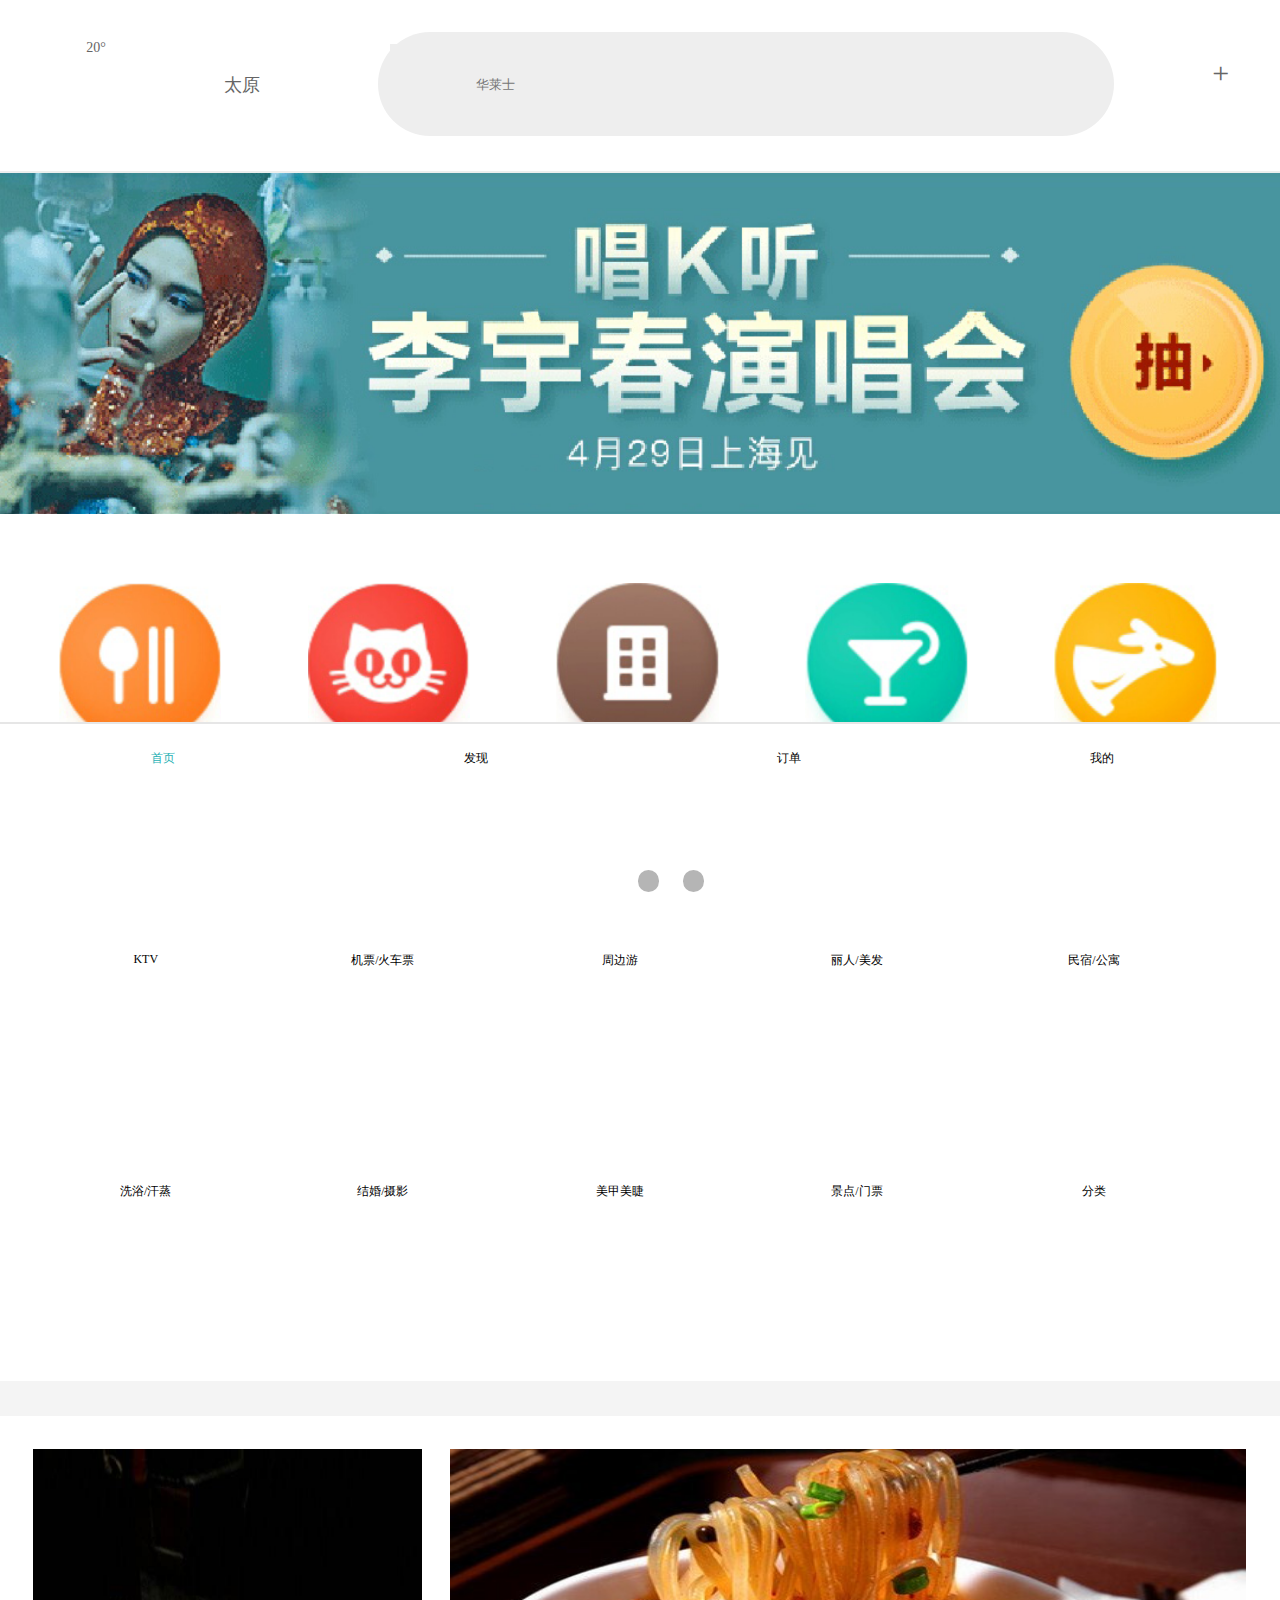
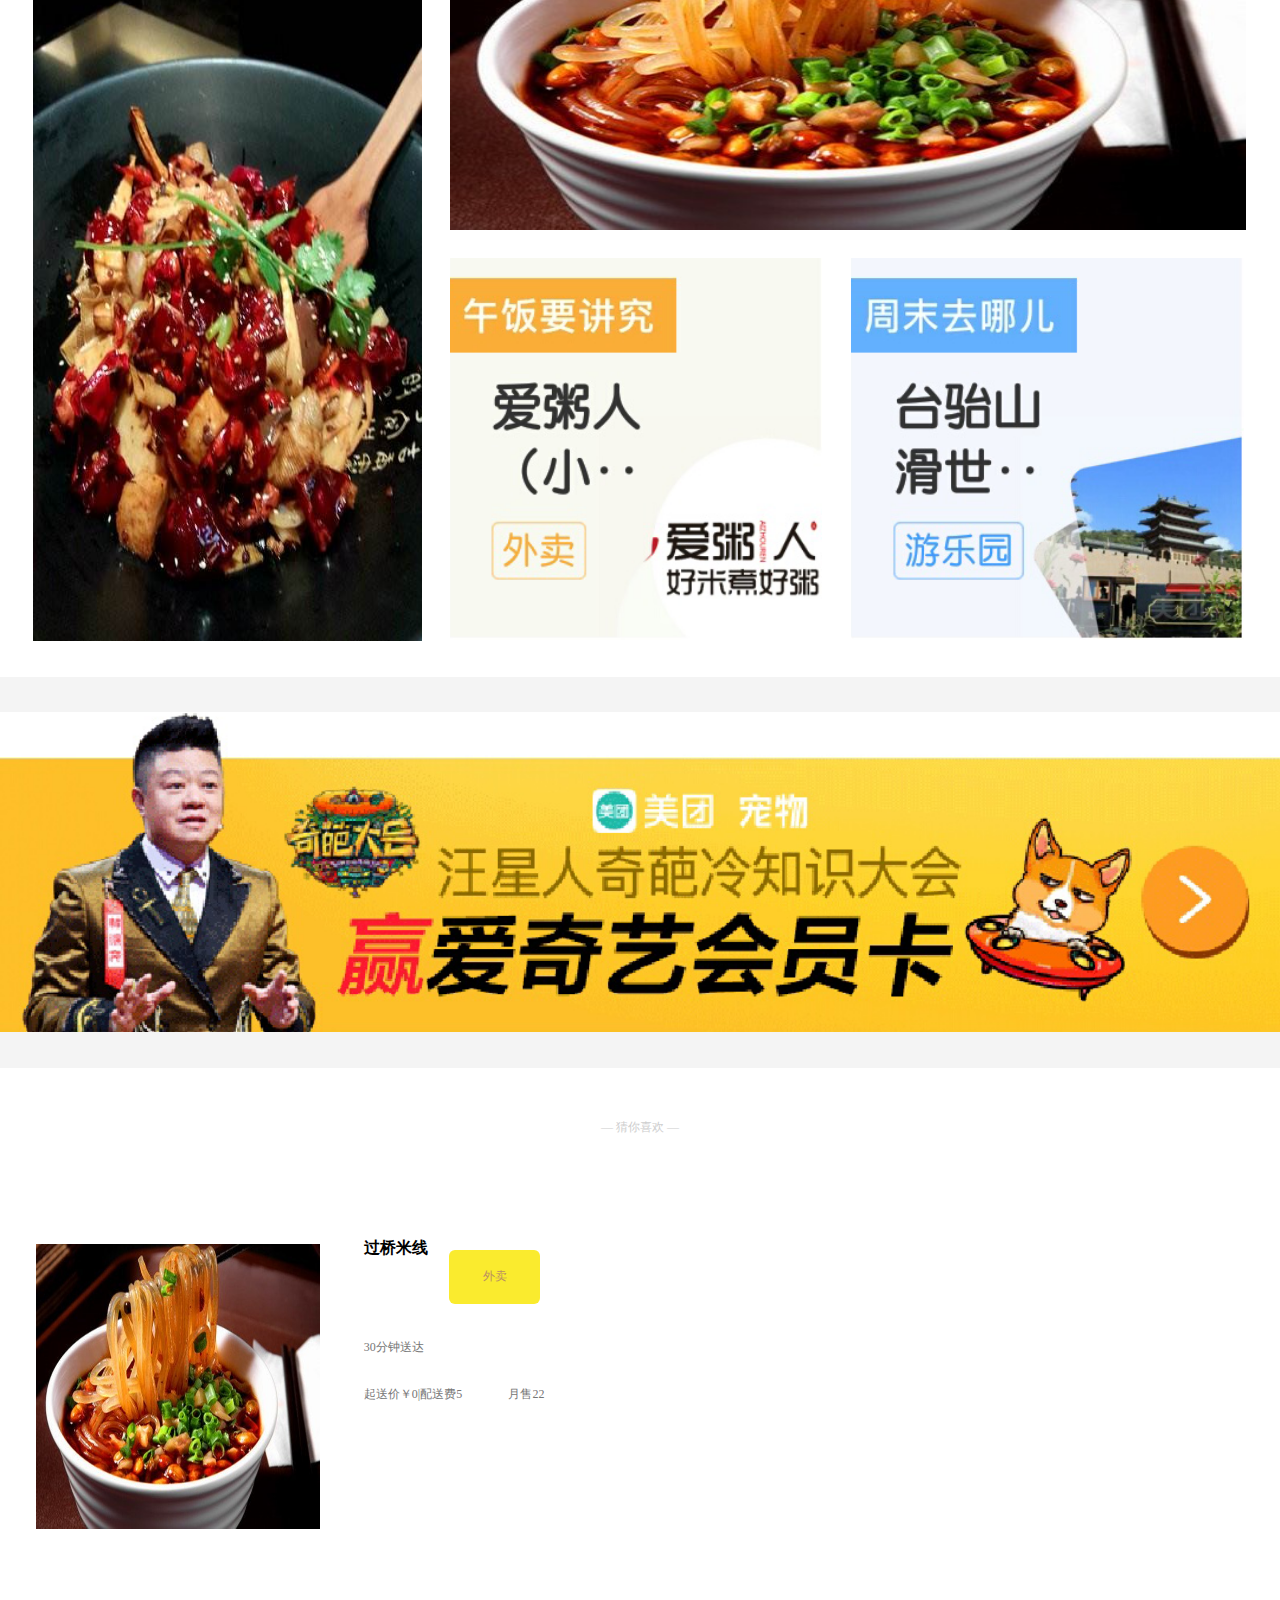
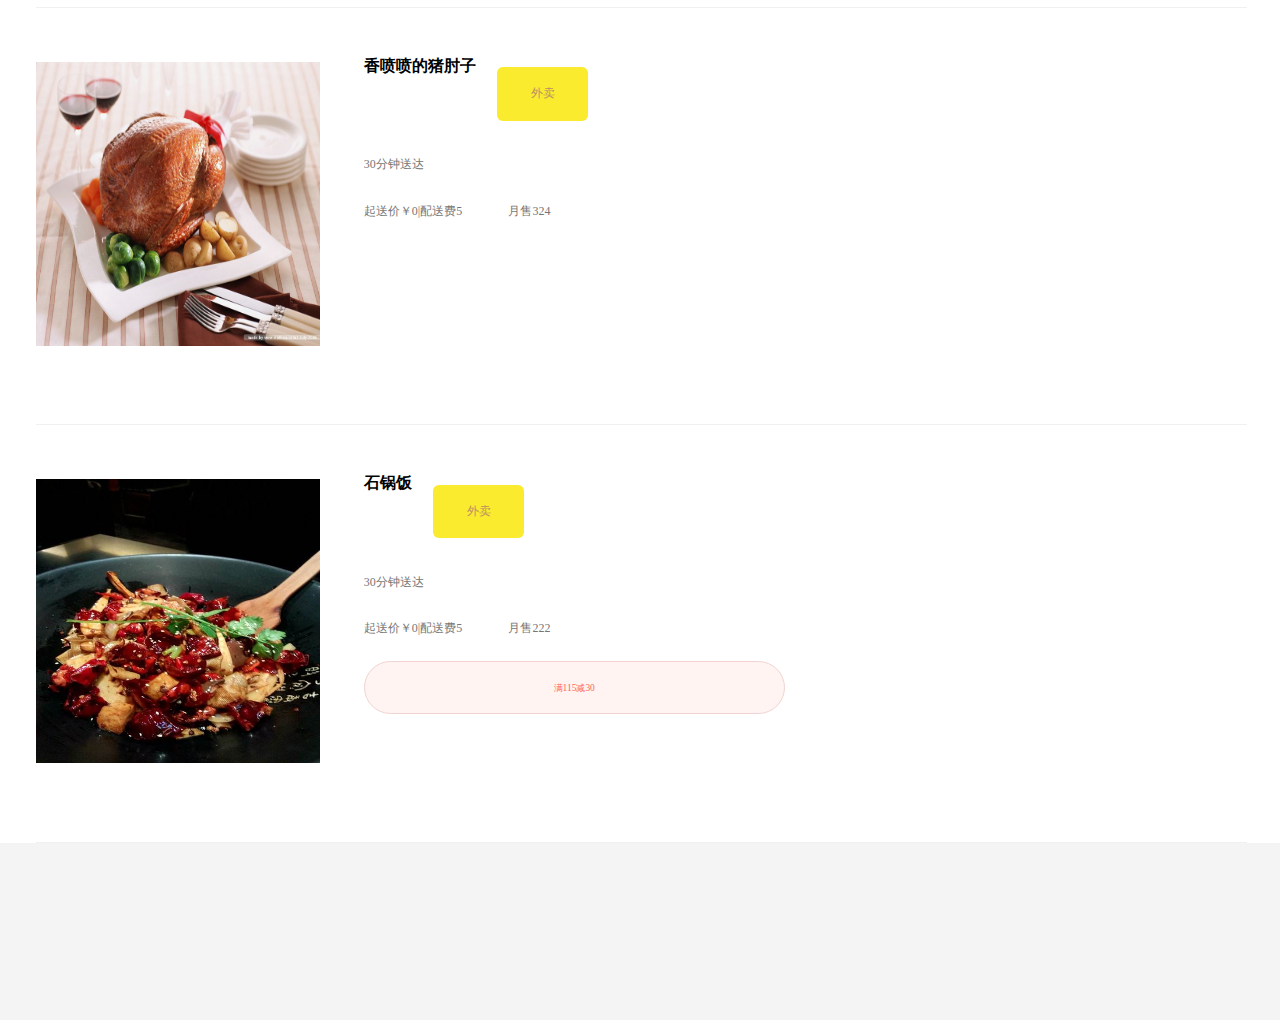
<file: index.html>
<!doctype html>
<html lang="en">
<head>
    <meta charset="UTF-8">
    <meta name="viewport"
          content="width=device-width, user-scalable=no, initial-scale=1.0, maximum-scale=1.0, minimum-scale=1.0">
    <meta http-equiv="X-UA-Compatible" content="ie=edge">
    <title>Document</title>
    <link rel="stylesheet" href="css/index.css">
    <link rel="stylesheet" href="css/public.css">
    <script src="js/rem.js"></script>
</head>
<body>
<div class="top">
    <div class="weather">
        <p>&#xe64c;</p>
        <span>20</span>°
    </div>
    <div class="address"><span>太原</span><em>&#xe62c;</em></div>
    <div class="search">
        <input type="submit" value="&#xe6d1;" class="search-icon">
        <input type="text" placeholder="华莱士" class="search-word">
    </div>
    <div class="add">+</div>
</div>
<div class="banner">
    <!--<div class="banner-img">-->
        <img src="img/images/banner1_02.png" alt="">
        <!--<img src="img/images/banner1_02.png" alt="">-->
        <!--<img src="img/images/banner1_02.png" alt="">-->
    </div>
    <div class="banner-nav">
        <div class="banner-nav-first active"></div>
        <div class="banner-nav-first"></div>
        <div class="banner-nav-first"></div>
    </div>
</div>
<div class="icons">
    <div class="icon-five">
        <div class="icon1">
            <img src="img/images/meishi_07.png" alt="">
            美食
        </div>
        <div class="icon1 icon2">
            <img src="img/images/2.png" alt="">
            电影/演出
        </div>
        <div class="icon1 icon2">
            <img src="img/images/3.png" alt="">
            酒店住宿
        </div>
        <div class="icon1 icon2">
            <img src="img/images/4.png" alt="">
            休闲娱乐
        </div>
        <div class="icon1 icon2">
            <img src="img/images/5.png" alt="">
            外卖
        </div>
    </div>
    <div class="icon-line"></div>
    <div class="icons-ten">
        <div class="icon-top">
            <div class="icon-ten-first">
                <p>&#xe69c;</p>
                KTV
            </div>
            <div class="icon-ten-first">
                <p>&#xe61b;</p>
                机票/火车票
            </div>
            <div class="icon-ten-first">
                <p>&#xe8a2;</p>
                周边游
            </div>
            <div class="icon-ten-first">
                <p>&#xe600;</p>
                丽人/美发
            </div>
            <div class="icon-ten-first">
                <p>&#xe8e9;</p>
                民宿/公寓
            </div>
        </div>
        <div class="icon-top icon-bottom">
            <div class="icon-ten-first">
                <p>&#xe656;</p>
                洗浴/汗蒸
            </div>
            <div class="icon-ten-first">
                <p>&#xe6ac;</p>
                结婚/摄影
            </div>
            <div class="icon-ten-first">
                <p>&#xe61d;</p>
                美甲美睫
            </div>
            <div class="icon-ten-first">
                <p>&#xe623;</p>
                景点/门票
            </div>
            <div class="icon-ten-first">
                <p>&#xe7f8;</p>
                分类
            </div>
        </div>

    </div>
</div>
<div class="forexample">
    <a href="dianpu.html"><img src="img/timg (2).jpg" alt="" class="fe-img1"></a>
    <img src="img/timg.jpg" alt="" class="fe-img2">
    <img src="img/images/f2_06.png" alt="" class="fe-img3">
    <img src="img/images/f4.png" alt="" class="fe-img4">
</div>
<div class="row-img">
    <img src="img/images/h1_22.png" alt="">
</div>
<div class="like">
    <div class="like-title">— 猜你喜欢 —</div>
    <div class="like-nav1">
        <img src="img/timg.jpg" alt="">
        <div class="like-word">
            <div class="like-word-title">
                <h5>过桥米线</h5>
                <div class="waimai">外卖</div>
            </div>
            <p>30分钟送达</p>
            <p>起送价￥0|配送费5<span>月售22</span></p>
            <!-- <div class="free">满20减10，满30减12</div> -->
        </div>
    </div>
    <div class="like-nav1">
        <img src="img/timg (1).jpg" alt="">
        <div class="like-word">
            <div class="like-word-title">
                <h5>香喷喷的猪肘子</h5>
                <div class="waimai">外卖</div>
            </div>
            <p>30分钟送达</p>
            <p>起送价￥0|配送费5<span>月售324</span></p>
            
        </div>
    </div>
    <div class="like-nav1">
        <img src="img/timg (2).jpg" alt="">
        <div class="like-word">
            <div class="like-word-title">
                <h5>石锅饭</h5>
                <div class="waimai">外卖</div>
            </div>
            <p>30分钟送达</p>
            <p>起送价￥0|配送费5<span>月售222</span></p>
            <div class="free">满115减30</div>
        </div>
    </div>
</div>
<div class="daohang">
    <a href="index.html">
        <div class="daohang1 daohang3">
            &#xe613;
            <span>首页</span>
        </div>
    </a>
    <a href="find.html">
        <div class="daohang1 daohang2">
            &#xe612;
            <span>发现</span>
        </div>
    </a>
    <a href="book.html">
        <div class="daohang1 daohang2">
            &#xe645;
            <span>订单</span>
        </div>
    </a>
    <a href="person.html">
        <div class="daohang1 daohang2">
            &#xe62f;
            <span>我的</span>
        </div>
    </a>
</div>

<!--<div class="fan">-->
    <!--<div class="top">-->
        <!--<div class="cha">×</div>-->
        <!--<div class="chaopai">招牌美食</div>-->
    <!--</div>-->
    <!--<div class="fan_xiangqing">-->
        <!--<div class="fan_xq_top">-->
            <!--<div class="dian"><span>开心花甲粉</span></div>-->
            <!--<div class="peisong"><span>配送费0</span></div>-->
            <!--<div class="pingjia"><span>评价3.9分</span></div>-->
            <!--<div class="fan_xq_neirong">-->
                <!--<div class="fanfan">-->
                    <!--<div class="fan_xq_tu"></div>-->
                    <!--<div class="fan_fanxiangqing">-->
                        <!--<div class="fanming">香辣花甲粉</div>-->
                        <!--<div class="shengyu">仅剩19份</div>-->
                        <!--<div class="fan_tiao"></div>-->
                        <!--<b class="jiage">9.9</b>-->
                        <!--<span class="qianjiage">16.88</span>-->
                    <!--</div>-->
                    <!--<div class="fan_qiang">马上订购</div>-->
                <!--</div>-->
                <!--<div class="fanfan">-->
                    <!--<div class="fan_xq_tu"></div>-->
                    <!--<div class="fan_fanxiangqing">-->
                        <!--<div class="fanming">香辣花甲粉</div>-->
                        <!--<div class="shengyu">仅剩19份</div>-->
                        <!--<div class="fan_tiao"></div>-->
                        <!--<b class="jiage">9.9</b>-->
                        <!--<span class="qianjiage">16.88</span>-->
                    <!--</div>-->
                    <!--<div class="fan_qiang">马上订购</div>-->
                <!--</div>-->
                <!--<div class="fanfan">-->
                    <!--<div class="fan_xq_tu"></div>-->
                    <!--<div class="fan_fanxiangqing">-->
                        <!--<div class="fanming">香辣花甲粉</div>-->
                        <!--<div class="shengyu">仅剩19份</div>-->
                        <!--<div class="fan_tiao"></div>-->
                        <!--<b class="jiage">9.9</b>-->
                        <!--<span class="qianjiage">16.88</span>-->
                    <!--</div>-->
                    <!--<div class="fan_qiang">马上订购</div>-->
                <!--</div>-->
                <!--<div class="fanfan">-->
                    <!--<div class="fan_xq_tu"></div>-->
                    <!--<div class="fan_fanxiangqing">-->
                        <!--<div class="fanming">香辣花甲粉</div>-->
                        <!--<div class="shengyu">仅剩19份</div>-->
                        <!--<div class="fan_tiao"></div>-->
                        <!--<b class="jiage">9.9</b>-->
                        <!--<span class="qianjiage">16.88</span>-->
                    <!--</div>-->
                    <!--<div class="fan_qiang">马上订购</div>-->
                <!--</div>-->
                <!--<div class="fanfan">-->
                    <!--<div class="fan_xq_tu"></div>-->
                    <!--<div class="fan_fanxiangqing">-->
                        <!--<div class="fanming">香辣花甲粉</div>-->
                        <!--<div class="shengyu">仅剩19份</div>-->
                        <!--<div class="fan_tiao"></div>-->
                        <!--<b class="jiage">9.9</b>-->
                        <!--<span class="qianjiage">16.88</span>-->
                    <!--</div>-->
                    <!--<div class="fan_qiang">马上订购</div>-->
                <!--</div>-->
                <!--<div class="fanfan">-->
                    <!--<div class="fan_xq_tu"></div>-->
                    <!--<div class="fan_fanxiangqing">-->
                        <!--<div class="fanming">香辣花甲粉</div>-->
                        <!--<div class="shengyu">仅剩19份</div>-->
                        <!--<div class="fan_tiao"></div>-->
                        <!--<b class="jiage">9.9</b>-->
                        <!--<span class="qianjiage">16.88</span>-->
                    <!--</div>-->
                    <!--<div class="fan_qiang">马上订购</div>-->
                <!--</div>-->
            <!--</div>-->
        <!--</div>-->
    <!--</div>-->
<!--</div>-->
</body>
<script src="js/jquery-3.3.1.min.js"></script>
<script src="js/index.js"></script>
<!--<script>-->
    <!--$(".cha").click(function () {-->
        <!--$(".fan").slideUp();-->
    <!--})-->
    <!--$(".fe-img1").click(function () {-->
        <!--$(".fan").slideDown();-->
    <!--})-->
<!--</script>-->
</html>
</file>
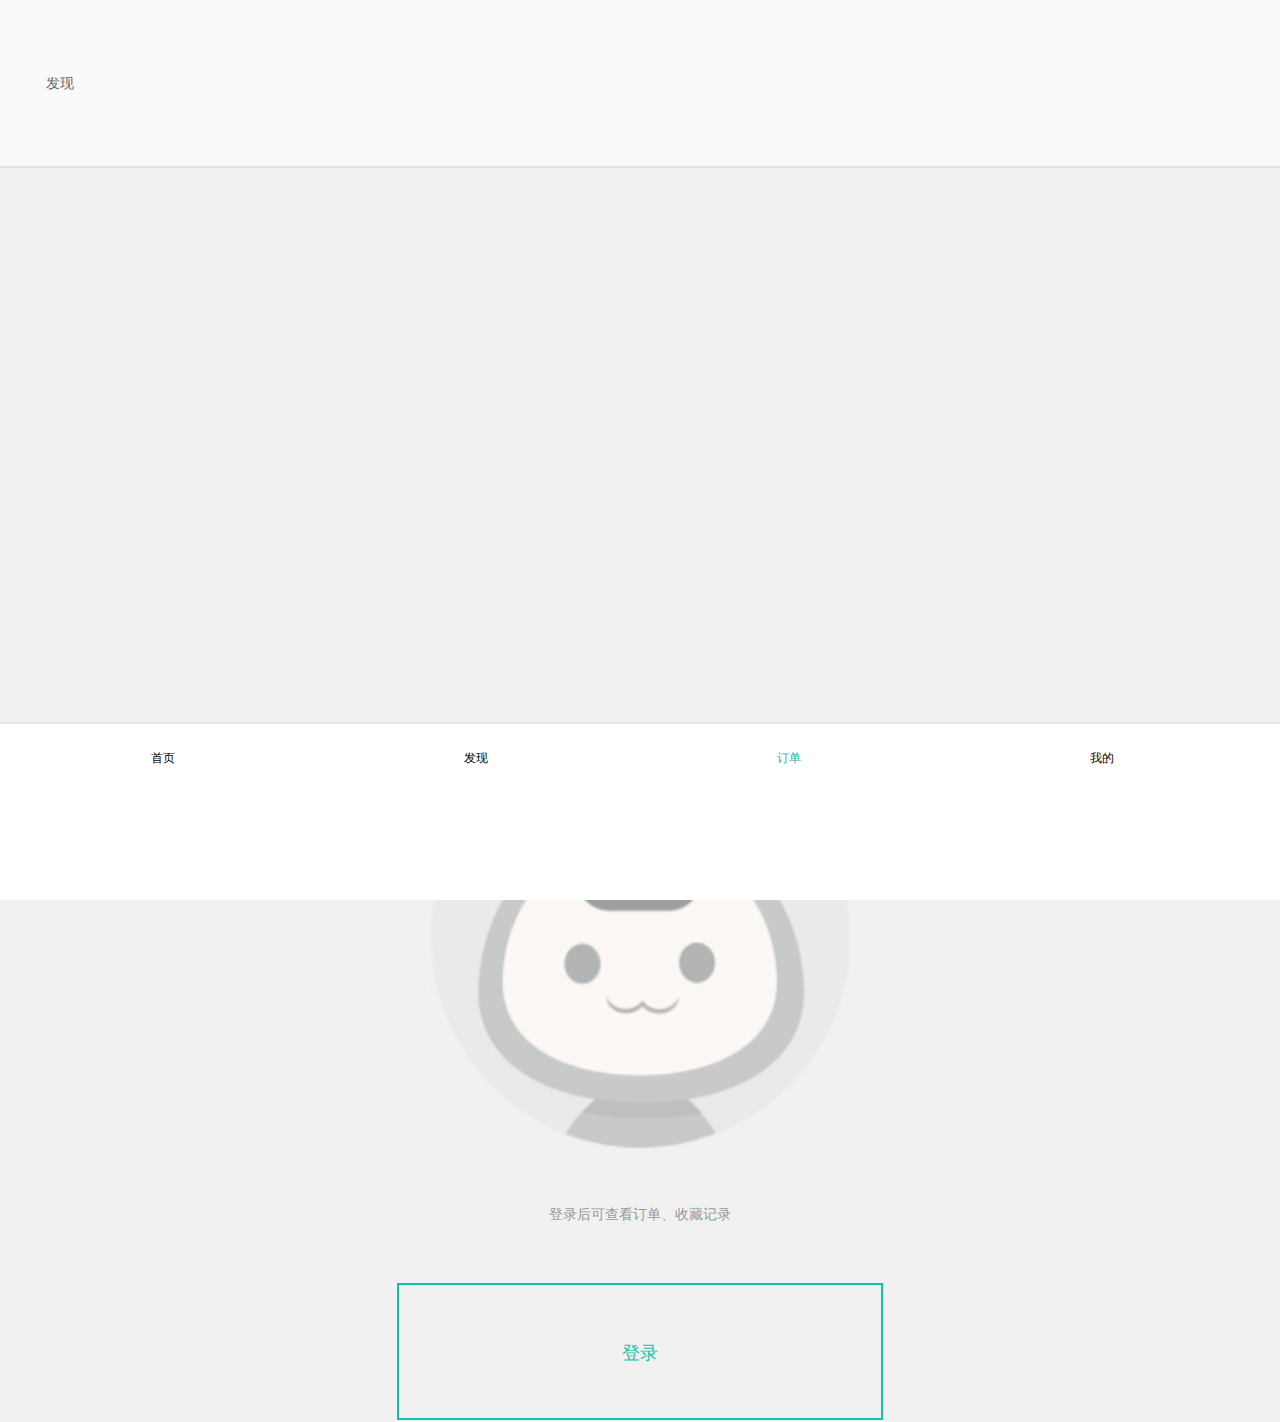
<file: book.html>
<!doctype html>
<html lang="en">
<head>
    <meta charset="UTF-8">
    <meta name="viewport"
          content="width=device-width, user-scalable=no, initial-scale=1.0, maximum-scale=1.0, minimum-scale=1.0">
    <meta http-equiv="X-UA-Compatible" content="ie=edge">
    <title>Document</title>
    <link rel="stylesheet" href="css/book.css">
    <link rel="stylesheet" href="css/public.css">
    <script src="js/rem.js"></script>
</head>
<body>
<div class="top">
    发现
</div>
<div class="content">
    <div class="content-img">
        <img src="img/images/t1_07.png" alt="">
    </div>
    <p>登录后可查看订单、收藏记录</p>
    <div class="login">登录</div>
</div>
<div class="daohang">
    <a href="index.html">
        <div class="daohang1">
            &#xe613;
            <span>首页</span>
        </div>
    </a>
    <a href="find.html">
        <div class="daohang1 daohang2">
            &#xe612;
            <span>发现</span>
        </div>
    </a>
    <a href="book.html">
        <div class="daohang1 daohang2 daohang3">
            &#xe645;
            <span>订单</span>
        </div>
    </a>
    <a href="person.html">
        <div class="daohang1 daohang2">
            &#xe62f;
            <span>我的</span>
        </div>
    </a>
</div>
<div class="gerenjiemian">
    <div class="geren_shang">
        <div class="cha">×</div>
        <div class="yanzheng">手机验证</div>
        <div class="kefu">联系客服</div>
    </div>
    <div class="neirong">
        <input type="text" placeholder="请输入手机号" style="width:6.5rem;height: 1rem" class="shurukuang">
        <div class="yanzheng1">验证</div>
    </div>
    <div class="yanzheng_hong">
        <p>收不到验证码?点击接受语音验证码</p>
    </div>
    <div class="yanzhengma">
        <input type="text" placeholder="请输入验证码" style="width: 10.2rem;height: 1rem">
    </div>
    <div class="kaishi">开始</div>
    <div class="xieyi">《用户服务协议》</div>
</div>
<script src="js/jquery-3.3.1.min.js"></script>
<script>
    $(".login").click(function () {
        $(".gerenjiemian").slideDown();
    })
    $(".cha").click(function () {
        $(".gerenjiemian").slideUp();
    })
</script>
</body>
</html>
</file>
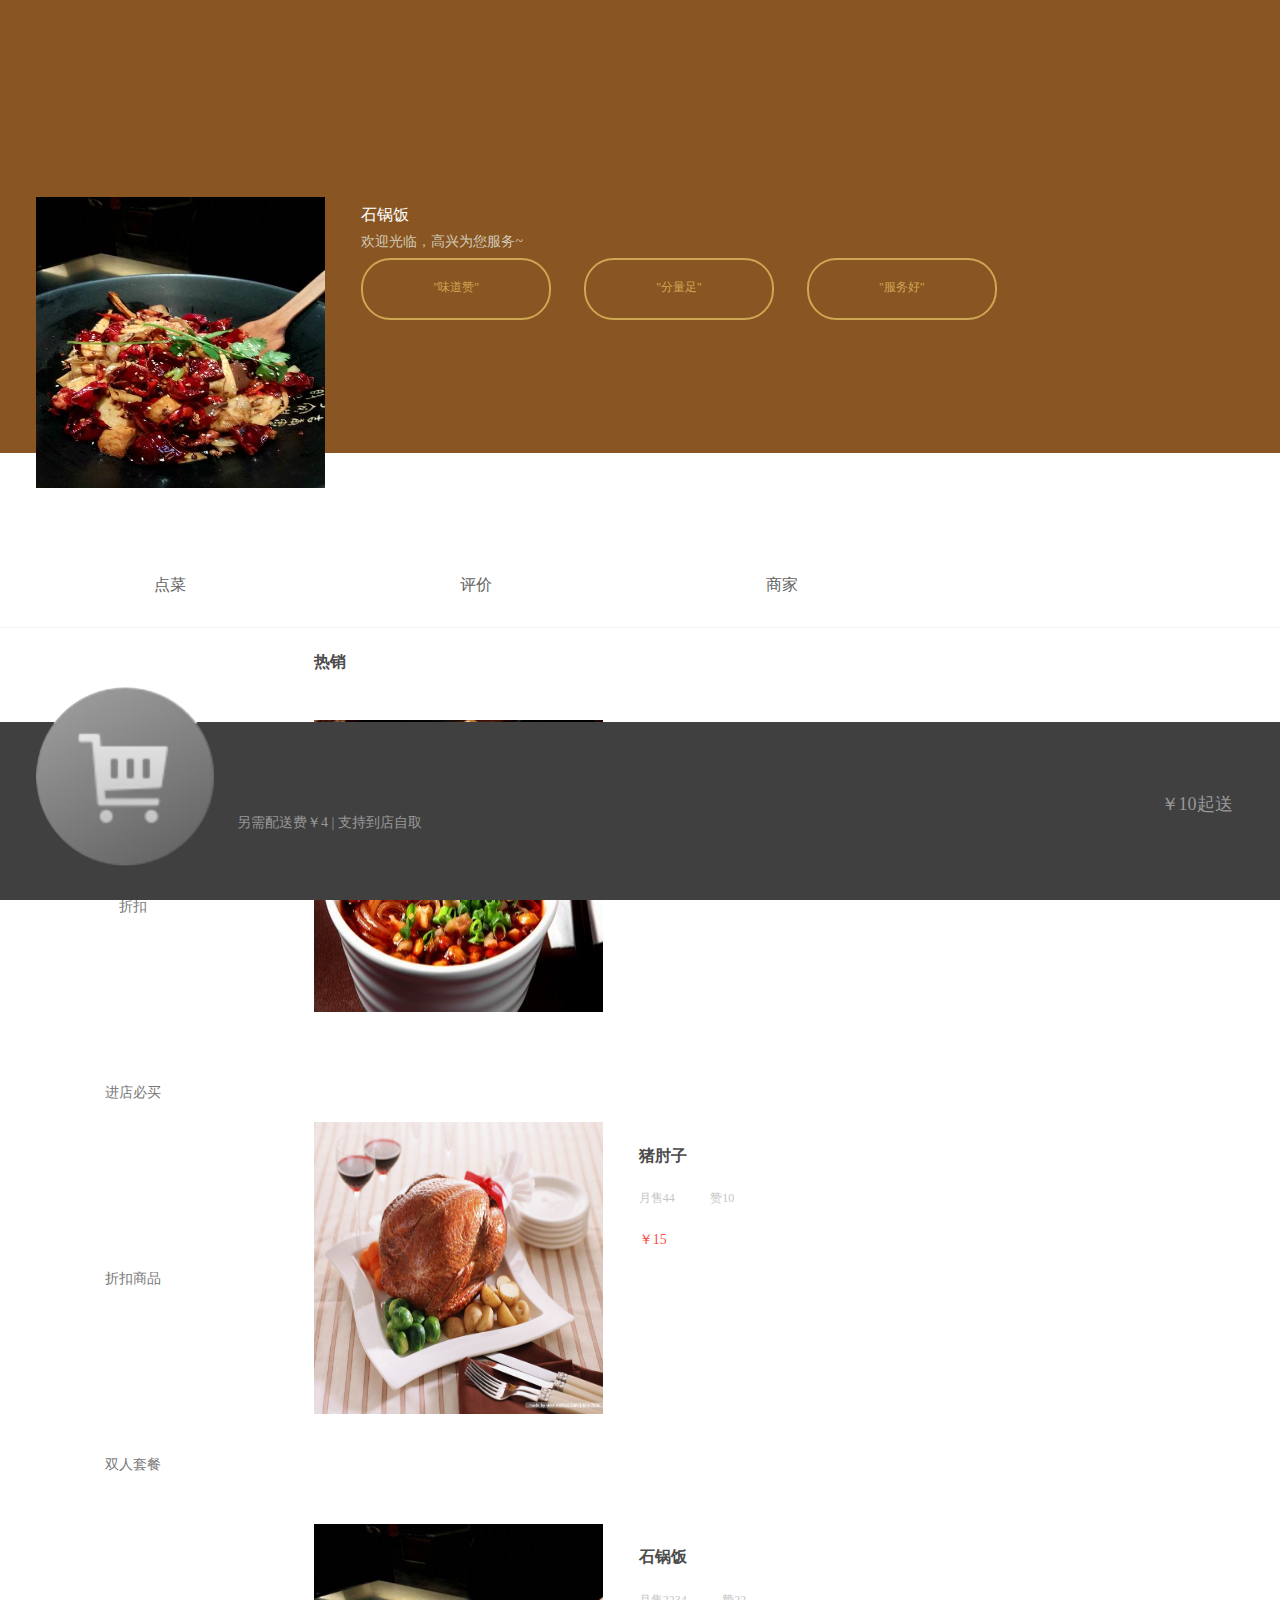
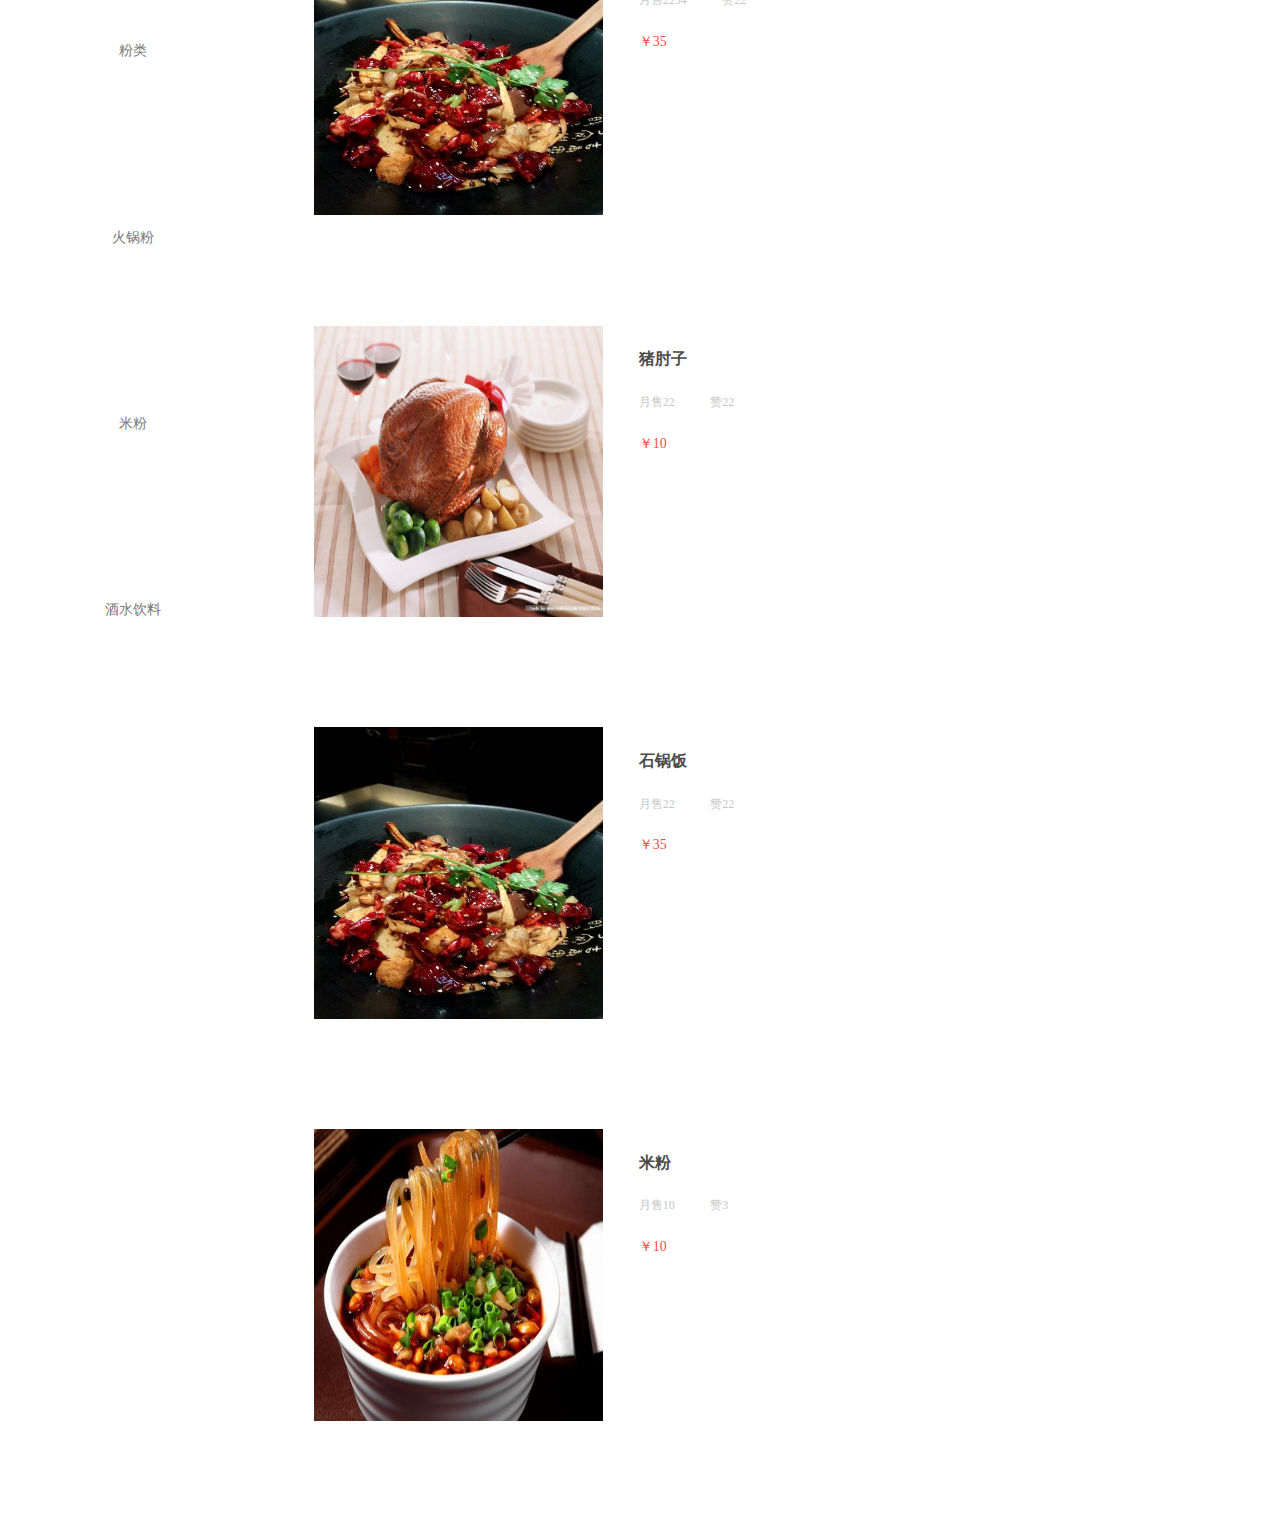
<file: dianpu.html>
<!doctype html>
<html lang="en">
<head>
    <meta charset="UTF-8">
    <meta name="viewport"
          content="width=device-width, user-scalable=no, initial-scale=1.0, maximum-scale=1.0, minimum-scale=1.0">
    <meta http-equiv="X-UA-Compatible" content="ie=edge">
    <title>Document</title>
    <link rel="stylesheet" href="css/dianpu.css">
    <link rel="stylesheet" href="css/public.css">
    <script src="js/rem.js"></script>
</head>
<body>
<div class="top">
    <div class="to-top">
        <a href="index.html">&#xe625;</a>
        &nbsp;&nbsp;&nbsp;&nbsp;&nbsp;&nbsp;&nbsp;&nbsp;&nbsp;&nbsp;
        &nbsp;&nbsp;&nbsp;&nbsp;&nbsp;&nbsp;&nbsp;&nbsp;&nbsp;&nbsp;
        &nbsp;&nbsp;&nbsp;&nbsp;
        &#xe78d;
        &nbsp;
        &#xe643;
        &nbsp;
        &#xe63d;
    </div>
    <img src="img/timg (2).jpg" alt="">
    <h5>石锅饭</h5>
    <p>欢迎光临，高兴为您服务~</p>
    <div class="top-nav">
        <div class="top-nav1">"味道赞"</div>
        <div class="top-nav1 top-nav2">"分量足"</div>
        <div class="top-nav1 top-nav2">"服务好"</div>
    </div>
</div>
<div class="list">
    <span>点菜</span>
    <span class="list-span2">评价</span>
    <span class="list-span2">商家</span>
</div>
<div class="left-list">
    <!-- <div class="left-list-nav1">
        专场
    </div> -->
    <div class="left-list-nav1">
        套餐搭配
    </div>
    <div class="left-list-nav1">
        折扣
    </div>
    <div class="left-list-nav1">
        进店必买
    </div>
    <div class="left-list-nav1">
       折扣商品
    </div>
    <div class="left-list-nav1">
        双人套餐
    </div>
    <div class="left-list-nav1">
        粉类
    </div>
    <div class="left-list-nav1">
        火锅粉
    </div>
    <div class="left-list-nav1">
        米粉
    </div>
    <div class="left-list-nav1">
        酒水饮料
    </div>
</div>
<div class="right-list">
    <h5>热销</h5>
    <a href="thing.html">
    <div class="item">
        <img src="img/timg.jpg" alt="">
        <div class="rightlist-word">
            <h5>米粉</h5>
            <i>月售<span>23</span></i>
            <i>赞<span>22</span></i>
            <p>￥10</p>
        </div>
    </div>
    </a>
    <div class="item">
        <img src="img/timg (1).jpg" alt="">
        <div class="rightlist-word">
            <h5>猪肘子</h5>
            <i>月售<span>44</span></i>
            <i>赞<span>10</span></i>
            <p>￥15</p>
        </div>
    </div>
    <div class="item">
        <img src="img/timg (2).jpg" alt="">
        <div class="rightlist-word">
            <h5>石锅饭</h5>
            <i>月售<span>2234</span></i>
            <i>赞<span>22</span></i>
            <p>￥35</p>
        </div>
    </div>
    <div class="item">
        <img src="img/timg (1).jpg" alt="">
        <div class="rightlist-word">
            <h5>猪肘子</h5>
            <i>月售<span>22</span></i>
            <i>赞<span>22</span></i>
            <p>￥10</p>
        </div>
    </div>
    <div class="item">
        <img src="img/timg (2).jpg" alt="">
        <div class="rightlist-word">
            <h5>石锅饭</h5>
            <i>月售<span>22</span></i>
            <i>赞<span>22</span></i>
            <p>￥35</p>
        </div>
    </div>
    <div class="item">
        <img src="img/timg.jpg" alt="">
        <div class="rightlist-word">
            <h5>米粉</h5>
            <i>月售<span>10</span></i>
            <i>赞<span>3</span></i>
            <p>￥10</p>
        </div>
    </div>
</div>
<div class="buy">
    <div class="buy-car"></div>
    <span>
        另需配送费￥4 | 支持到店自取
    </span>
    <em>￥10起送</em>
</div>
</body>
</html>
</file>
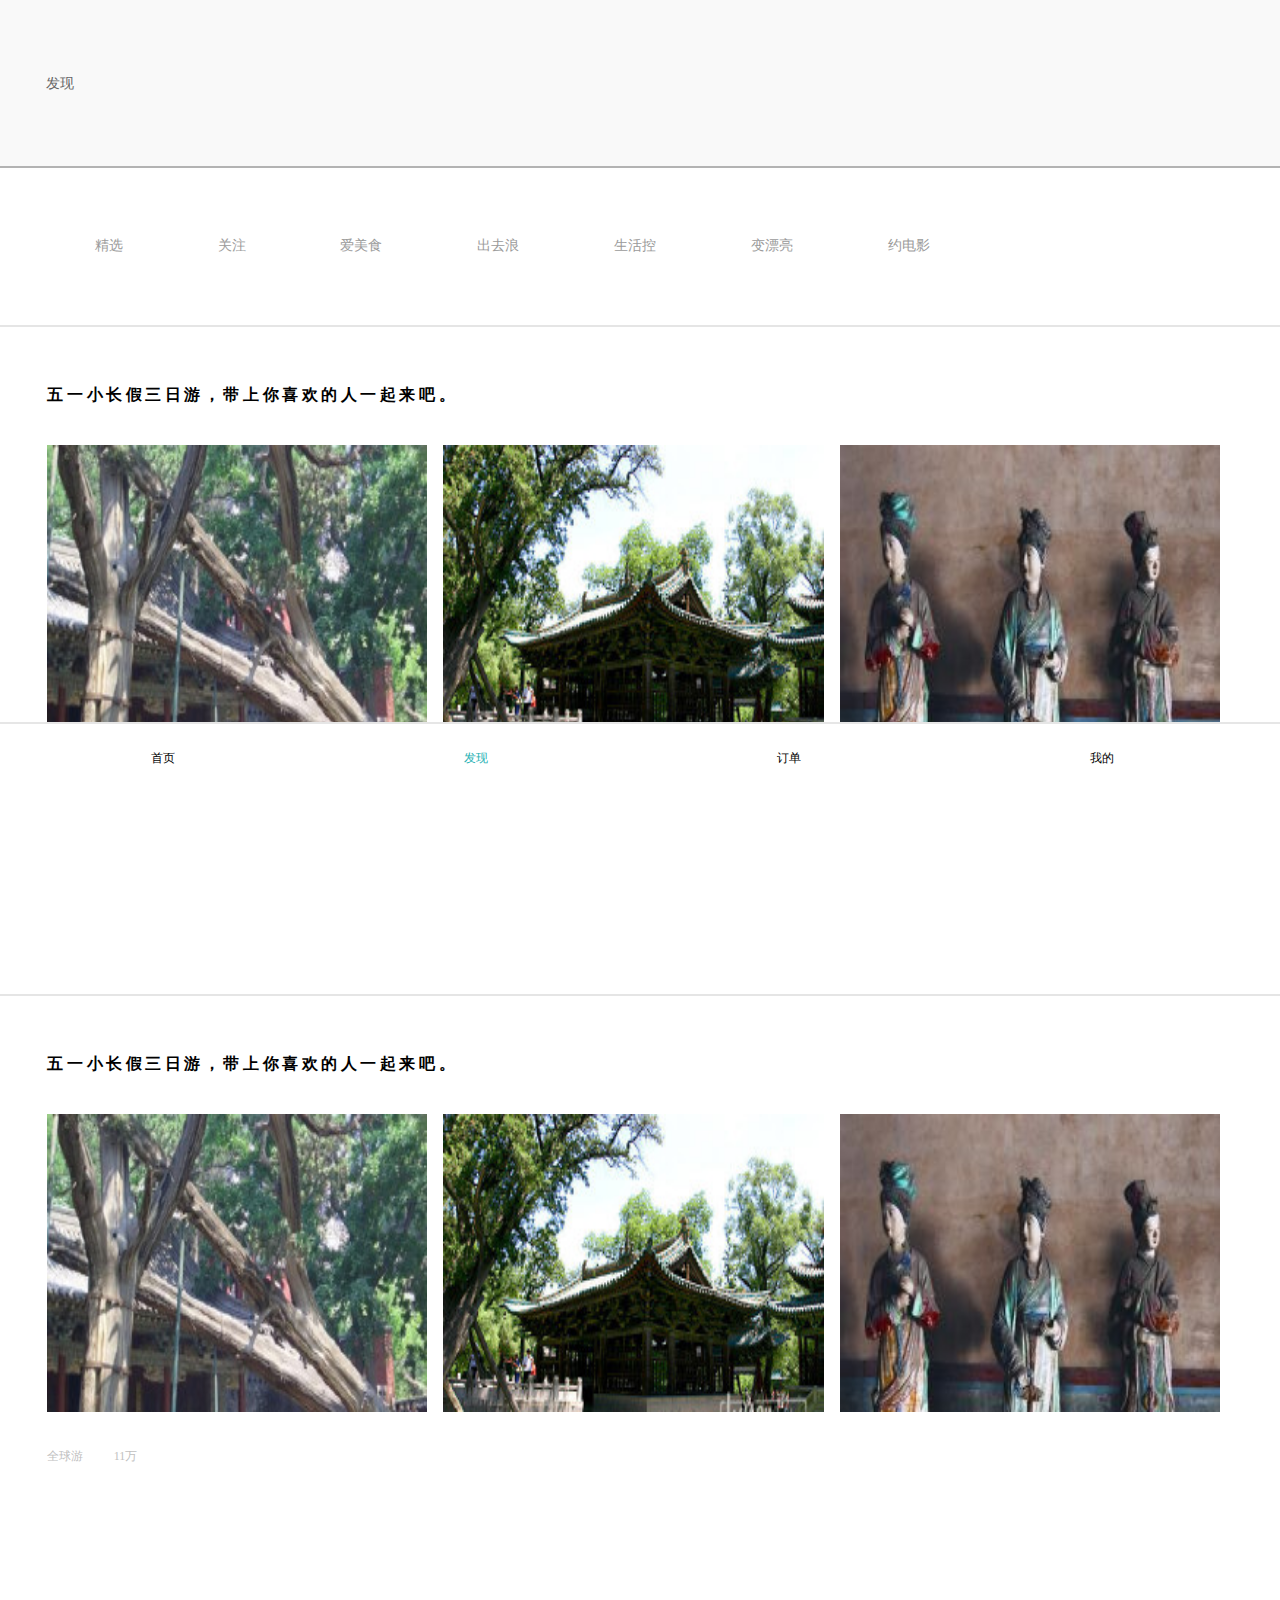
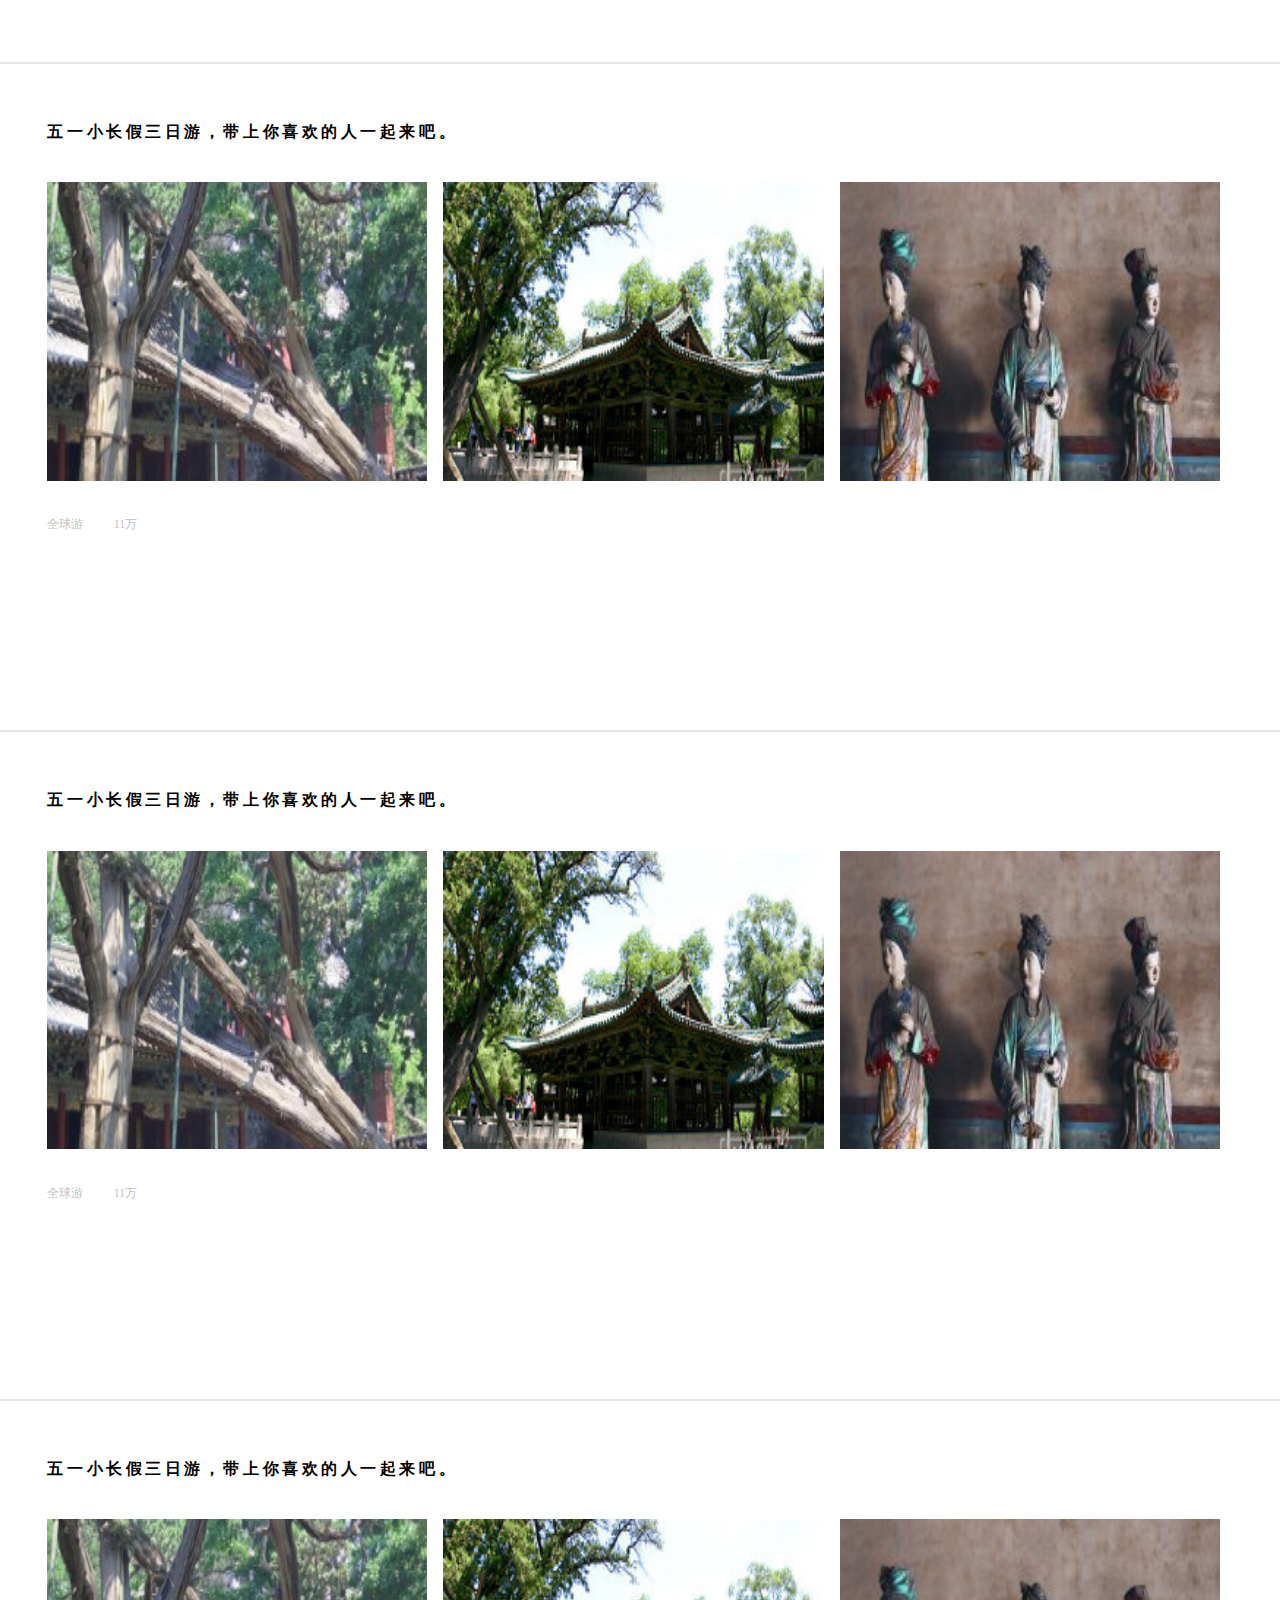
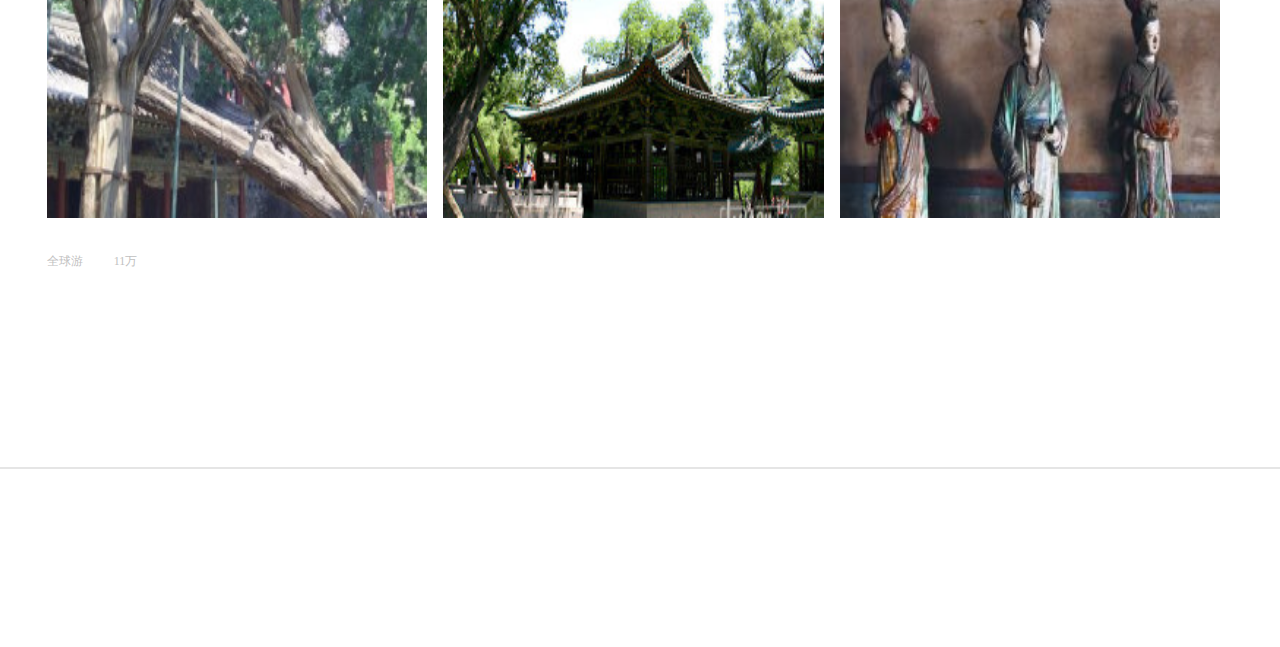
<file: find.html>
<!doctype html>
<html lang="en">
<head>
    <meta charset="UTF-8">
    <meta name="viewport"
          content="width=device-width, user-scalable=no, initial-scale=1.0, maximum-scale=1.0, minimum-scale=1.0">
    <meta http-equiv="X-UA-Compatible" content="ie=edge">
    <title>Document</title>
    <link rel="stylesheet" href="css/find.css">
    <link rel="stylesheet" href="css/public.css">
    <script src="js/rem.js"></script>
</head>
<body>
<div class="top">
    <div class="top-top">发现</div>
    <div class="top-bottom">
        <span class="top-bottom-word">精选</span>
        <span class="top-bottom-word">关注</span>
        <span class="top-bottom-word">爱美食</span>
        <span class="top-bottom-word">出去浪</span>
        <span class="top-bottom-word">生活控</span>
        <span class="top-bottom-word">变漂亮</span>
        <span class="top-bottom-word top-bottom-word1">约电影</span>
    </div>
</div>
<div class="container">
    <div class="content">
        <h5>五一小长假三日游，带上你喜欢的人一起来吧。</h5>
        <div class="content-img">
            <img src="img/jinci.jpg" alt="" class="content-img1">
            <img src="img/jinci1.jpg" alt="" class="content-img2">
            <img src="img/jinci2.jpg" alt="" class="content-img1 content-img3">
        </div>
        <p>全球游&nbsp;&nbsp;&nbsp;&nbsp;&nbsp;&nbsp;&#xe6b0;&nbsp;<span>11</span>万</p>
    </div>
    <div class="content">
        <h5>五一小长假三日游，带上你喜欢的人一起来吧。</h5>
        <div class="content-img">
            <img src="img/jinci.jpg" alt="" class="content-img1">
            <img src="img/jinci1.jpg" alt="" class="content-img2">
            <img src="img/jinci2.jpg" alt="" class="content-img1 content-img3">
        </div>
        <p>全球游&nbsp;&nbsp;&nbsp;&nbsp;&nbsp;&nbsp;&#xe6b0;&nbsp;<span>11</span>万</p>
    </div>
    <div class="content">
        <h5>五一小长假三日游，带上你喜欢的人一起来吧。</h5>
        <div class="content-img">
            <img src="img/jinci.jpg" alt="" class="content-img1">
            <img src="img/jinci1.jpg" alt="" class="content-img2">
            <img src="img/jinci2.jpg" alt="" class="content-img1 content-img3">
        </div>
        <p>全球游&nbsp;&nbsp;&nbsp;&nbsp;&nbsp;&nbsp;&#xe6b0;&nbsp;<span>11</span>万</p>
    </div>
    <div class="content">
        <h5>五一小长假三日游，带上你喜欢的人一起来吧。</h5>
        <div class="content-img">
            <img src="img/jinci.jpg" alt="" class="content-img1">
            <img src="img/jinci1.jpg" alt="" class="content-img2">
            <img src="img/jinci2.jpg" alt="" class="content-img1 content-img3">
        </div>
        <p>全球游&nbsp;&nbsp;&nbsp;&nbsp;&nbsp;&nbsp;&#xe6b0;&nbsp;<span>11</span>万</p>
    </div>
    <div class="content">
        <h5>五一小长假三日游，带上你喜欢的人一起来吧。</h5>
        <div class="content-img">
            <img src="img/jinci.jpg" alt="" class="content-img1">
            <img src="img/jinci1.jpg" alt="" class="content-img2">
            <img src="img/jinci2.jpg" alt="" class="content-img1 content-img3">
        </div>
        <p>全球游&nbsp;&nbsp;&nbsp;&nbsp;&nbsp;&nbsp;&#xe6b0;&nbsp;<span>11</span>万</p>
    </div>
    
</div>
<div class="daohang">
    <a href="index.html">
        <div class="daohang1">
            &#xe613;
            <span>首页</span>
        </div>
    </a>
    <a href="find.html">
        <div class="daohang1 daohang2 daohang3">
            &#xe612;
            <span>发现</span>
        </div>
    </a>
    <a href="book.html">
        <div class="daohang1 daohang2">
            &#xe645;
            <span>订单</span>
        </div>
    </a>
    <a href="person.html">
        <div class="daohang1 daohang2">
            &#xe62f;
            <span>我的</span>
        </div>
    </a>
</div>
</body>
</html>
</file>
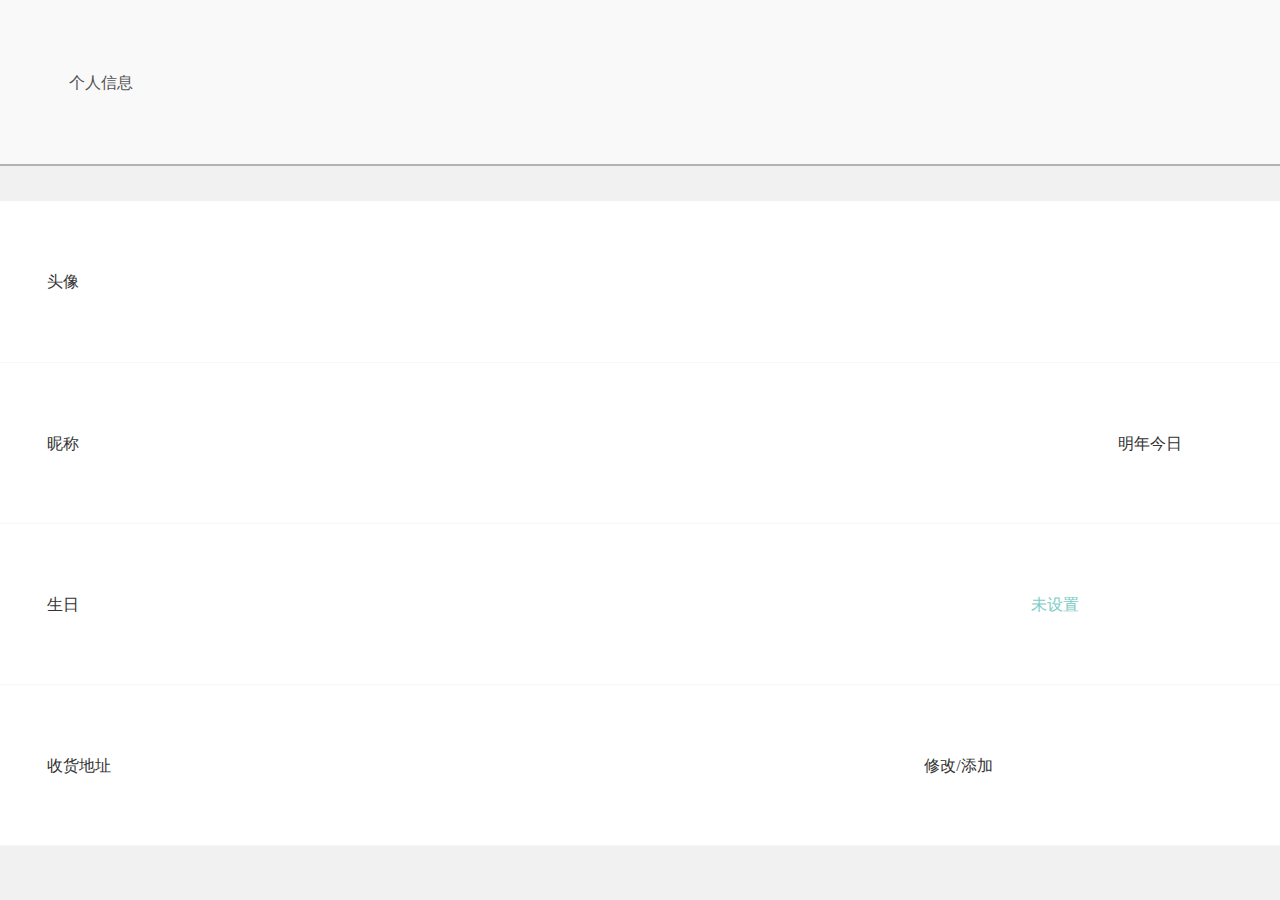
<file: information.html>
<!doctype html>
<html lang="en">
<head>
    <meta charset="UTF-8">
    <meta name="viewport"
          content="width=device-width, user-scalable=no, initial-scale=1.0, maximum-scale=1.0, minimum-scale=1.0">
    <meta http-equiv="X-UA-Compatible" content="ie=edge">
    <title>Document</title>
    <link rel="stylesheet" href="css/information.css">
    <link rel="stylesheet" href="css/public.css">
    <script src="js/rem.js"></script>
</head>
<body>
<div class="top">
    <a href="shezhi.html">&#xe631;</a>
    <span>个人信息</span>
</div>
<div class="container">
    <div class="item">
        头像
        <i>&#xe628;</i>
    </div>
    <div class="item">
        昵称
        <i>&#xe628;</i>
        <span>明年今日</span>
    </div>
    <div class="item">
        生日
        <i>&#xe628;</i>
        <h5>未设置</h5>
        <span></span>
    </div>
    <div class="item">
        收货地址
        <i>&#xe628;</i>
        <span>修改/添加</span>
    </div>
</div>
</body>
</html>
</file>
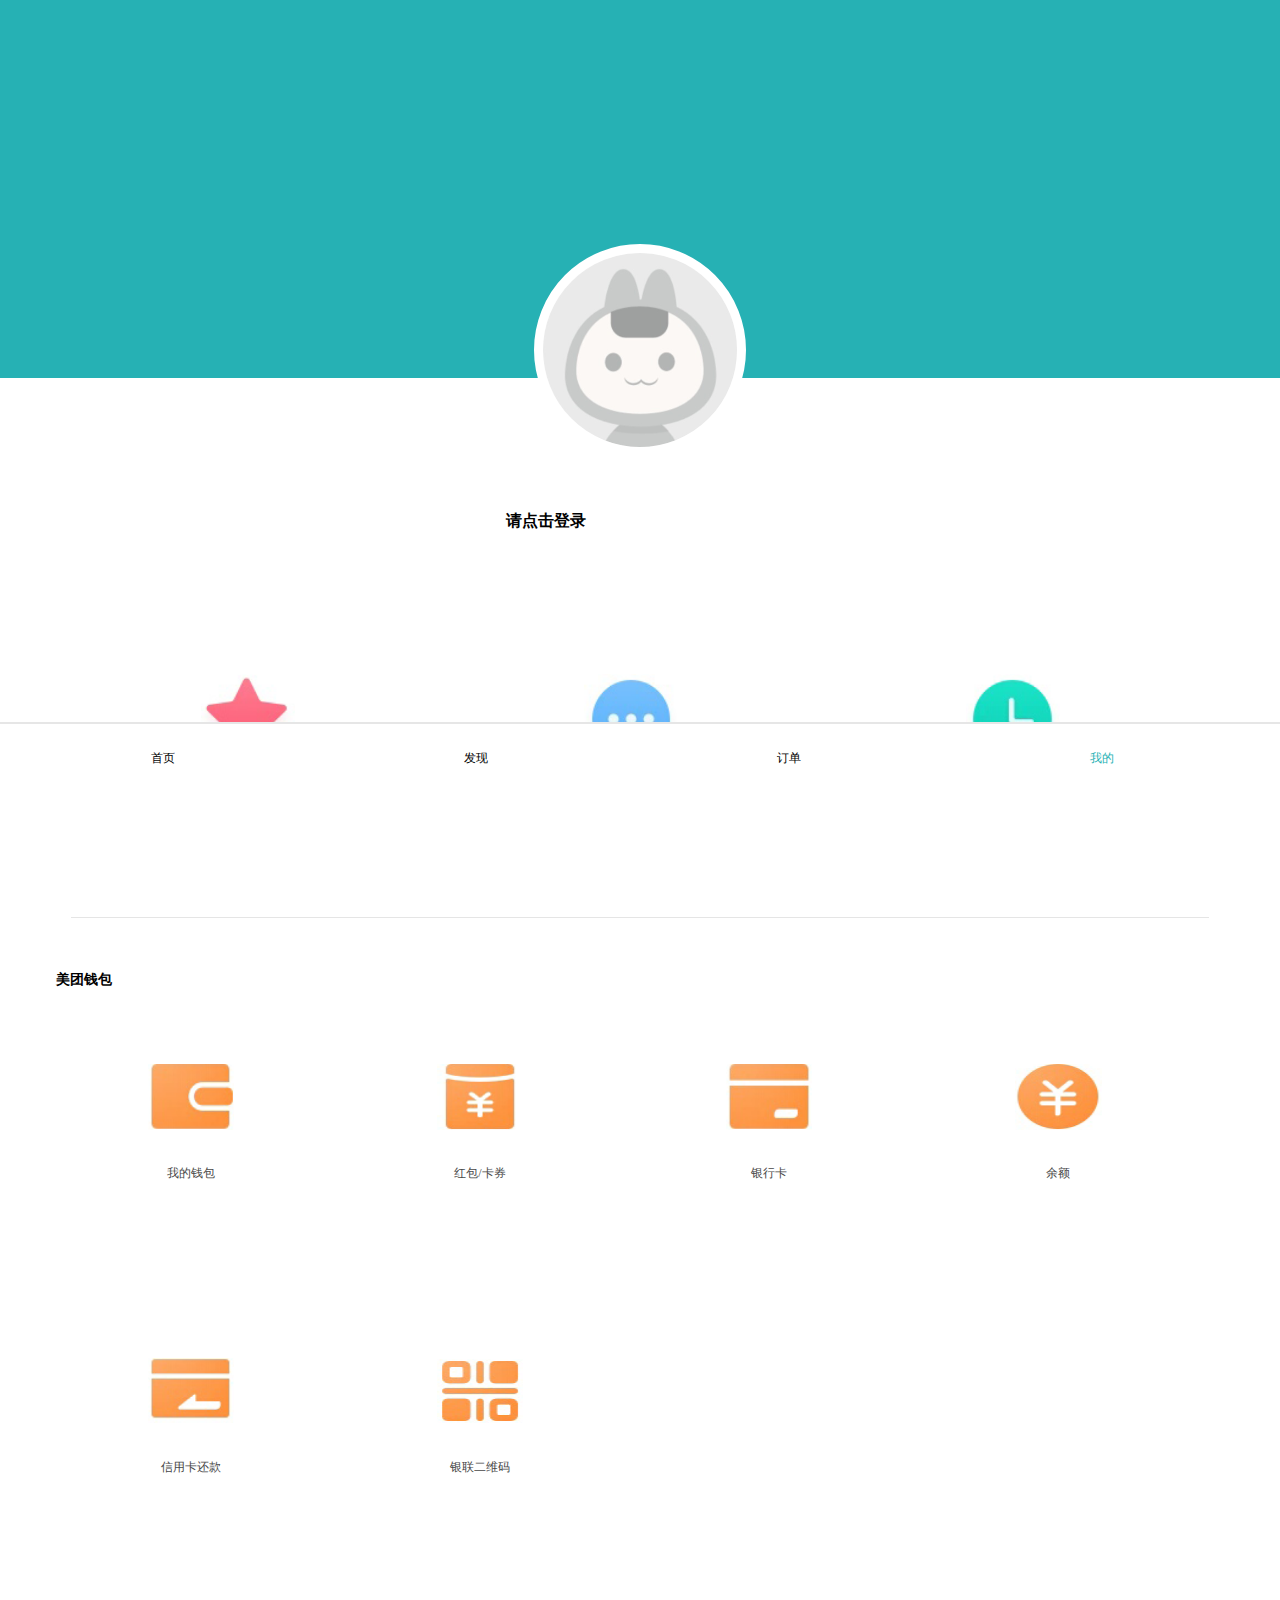
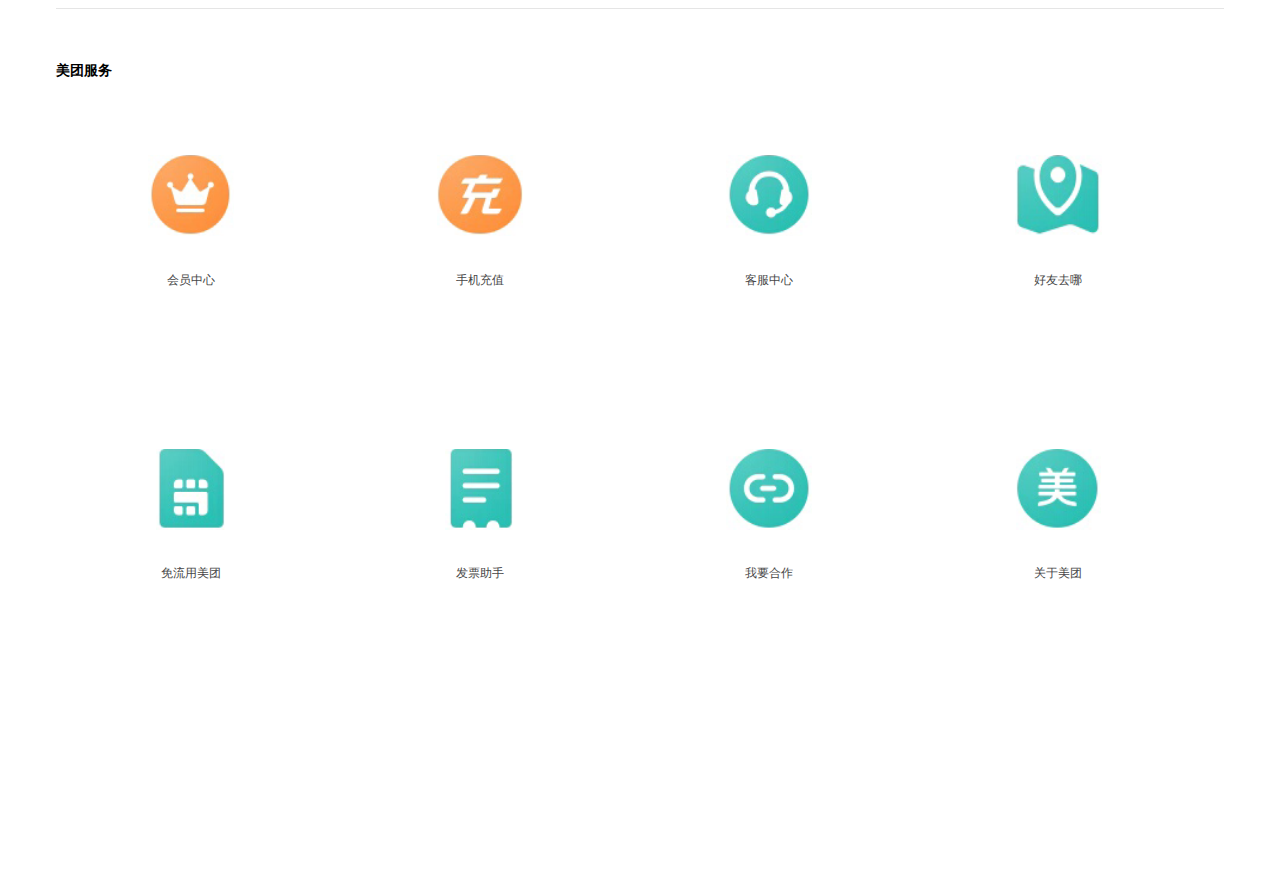
<file: person.html>
<!doctype html>
<html lang="en">
<head>
    <meta charset="UTF-8">
    <meta name="viewport"
          content="width=device-width, user-scalable=no, initial-scale=1.0, maximum-scale=1.0, minimum-scale=1.0">
    <meta http-equiv="X-UA-Compatible" content="ie=edge">
    <title>Document</title>
    <link rel="stylesheet" href="css/public.css">
    <link rel="stylesheet" href="css/person.css">
    <script src="js/rem.js"></script>
</head>
<body>
<div class="top">
    <a href="shezhi.html">
        <div class="shezhi">&#xe65b;</div>
    </a>
    <div class="item">
        &#xe672;
        &nbsp;&nbsp;
        &#xe61c;
    </div>
    <div class="top-img"></div>
    <h5 class="title-h5">请点击登录</h5>
</div>
<div class="part1">
    <div class="part-1">
        <img src="img/images/p1.png" alt="">
        收藏
    </div>
    <div class="part-1 part-2">
        <img src="img/images/p2.png" alt="">
        评价
    </div>
    <div class="part-1 part-2">
        <img src="img/images/m6.png" alt="">
        足迹
    </div>
</div>
<div class="part2">
    <h5>美团钱包</h5>
    <div class="part-top">
        <div class="part2-1">
            <img src="img/images/m1.png" alt="" class="pt-1">
            我的钱包
        </div>
        <div class="part2-1 part2-2">
            <img src="img/images/m2.png" alt="" class="pt-1">
            红包/卡券
        </div>
        <div class="part2-1 part2-2">
            <img src="img/images/m3.png" alt="" class="pt-1">
            银行卡
        </div>
        <div class="part2-1 part2-2">
            <img src="img/images/m4.png" alt="" class="pt-1">
            余额
        </div>
    </div>
    <div class="part-top part-bottom">
        <div class="part2-1">
            <img src="img/images/m5.png" alt="" class="pt-1">
            信用卡还款
        </div>
        <div class="part2-1 part2-2">
            <img src="img/images/m11.png" alt="" class="pt-1">
            银联二维码
        </div>
    </div>
</div>
<div class="part2 part3">
    <h5>美团服务</h5>
    <div class="part-top">
        <div class="part2-1">
            <img src="img/images/m7.png" alt="" class="pt-1 pt-2">
            会员中心
        </div>
        <div class="part2-1 part2-2">
            <img src="img/images/m8.png" alt="" class="pt-1 pt-2">
            手机充值
        </div>
        <div class="part2-1 part2-2">
            <img src="img/images/m9.png" alt="" class="pt-1 pt-2">
            客服中心
        </div>
        <div class="part2-1 part2-2">
            <img src="img/images/m10.png" alt="" class="pt-1 pt-2">
            好友去哪
        </div>
    </div>
    <div class="part-top part-bottom">
        <div class="part2-1">
            <img src="img/images/x2.png" alt="" class="pt-1 pt-3">
            免流用美团
        </div>
        <div class="part2-1 part2-2">
            <img src="img/images/x5.png" alt="" class="pt-1 pt-3">
            发票助手
        </div>
        <div class="part2-1 part2-2">
            <img src="img/images/x3.png" alt="" class="pt-1 pt-4">
            我要合作
        </div>
        <div class="part2-1 part2-2">
            <img src="img/images/x4.png" alt="" class="pt-1 pt-4">
            关于美团
        </div>
    </div>
</div>
<div class="daohang">
    <a href="index.html">
        <div class="daohang1">
            &#xe613;
            <span>首页</span>
        </div>
    </a>
    <a href="find.html">
        <div class="daohang1 daohang2">
            &#xe612;
            <span>发现</span>
        </div>
    </a>
    <a href="book.html">
        <div class="daohang1 daohang2 ">
            &#xe645;
            <span>订单</span>
        </div>
    </a>
    <a href="person.html">
        <div class="daohang1 daohang2 daohang3">
            &#xe62f;
            <span>我的</span>
        </div>
    </a>
</div>
<div class="gerenjiemian">
    <div class="geren_shang">
        <div class="cha">×</div>
        <div class="yanzheng">手机验证</div>
        <div class="kefu">联系客服</div>
    </div>
    <div class="neirong">
        <input type="text" placeholder="请输入手机号" style="width:6.5rem;height: 1rem" class="shurukuang">
        <div class="yanzheng1">验证</div>
    </div>
    <div class="yanzheng_hong">
        <p>收不到验证码?点击接受语音验证码</p>
    </div>
    <div class="yanzhengma">
        <input type="text" placeholder="请输入验证码" style="width: 10.2rem;height: 1rem">
    </div>
    <div class="kaishi">开始</div>
    <div class="xieyi">《用户服务协议》</div>
</div>
<script src="js/jquery-3.3.1.min.js"></script>
<script>
    $(".title-h5").click(function () {
        $(".gerenjiemian").slideDown();
    })
    $(".cha").click(function () {
        $(".gerenjiemian").slideUp();
    })
</script>
</body>
</html>
</file>
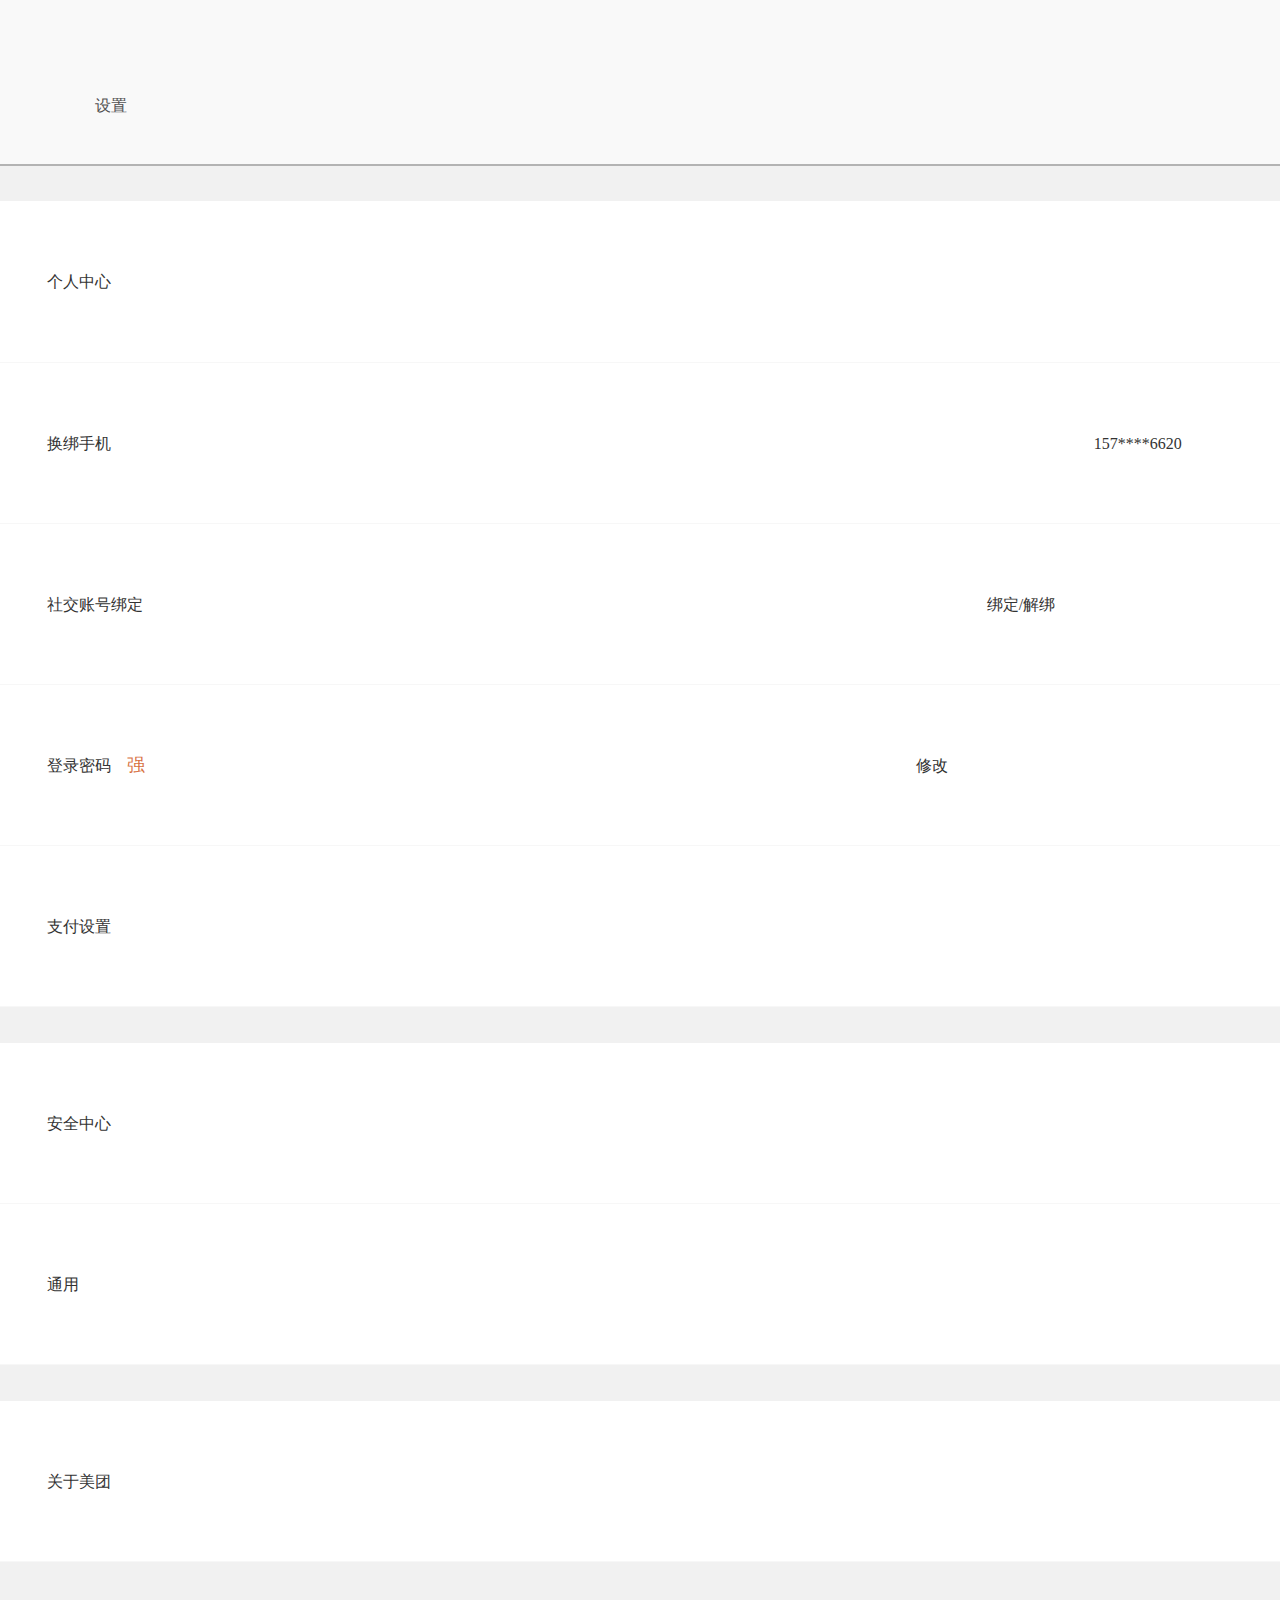
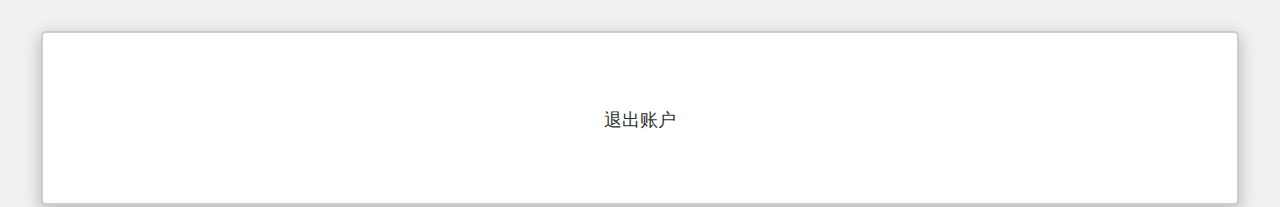
<file: shezhi.html>
<!doctype html>
<html lang="en">
<head>
    <meta charset="UTF-8">
    <meta name="viewport"
          content="width=device-width, user-scalable=no, initial-scale=1.0, maximum-scale=1.0, minimum-scale=1.0">
    <meta http-equiv="X-UA-Compatible" content="ie=edge">
    <title>Document</title>
    <link rel="stylesheet" href="css/shezhi.css">
    <link rel="stylesheet" href="css/public.css">
    <script src="js/rem.js"></script>
</head>
<body>
<div class="top">
    <a href="person.html">&#xe631;</a>
    <span>设置</span>
</div>
<div class="container">
    <a href="information.html">
    <div class="item">
        个人中心
        <i>&#xe628;</i>
    </div>
    </a>
    <div class="item">
        换绑手机
        <i>&#xe628;</i>
        <span>157****6620</span>
    </div>
    <div class="item">
        社交账号绑定
        <i>&#xe628;</i>
        <span>绑定/解绑</span>
    </div>
    <div class="item">
        登录密码
        <em>强</em>
        <i>&#xe628;</i>
        <span>修改</span>
    </div>
    <div class="item">
        支付设置
        <i>&#xe628;</i>
    </div>
</div>
<div class="container">
    <div class="item">
        安全中心
        <i>&#xe628;</i>
    </div>
    <div class="item">
        通用
        <i>&#xe628;</i>
    </div>
</div>
<div class="container">
    <div class="item">
        关于美团
        <i>&#xe628;</i>
    </div>
</div>
<div class="tuichu">
    退出账户
</div>
</body>
</html>
</file>
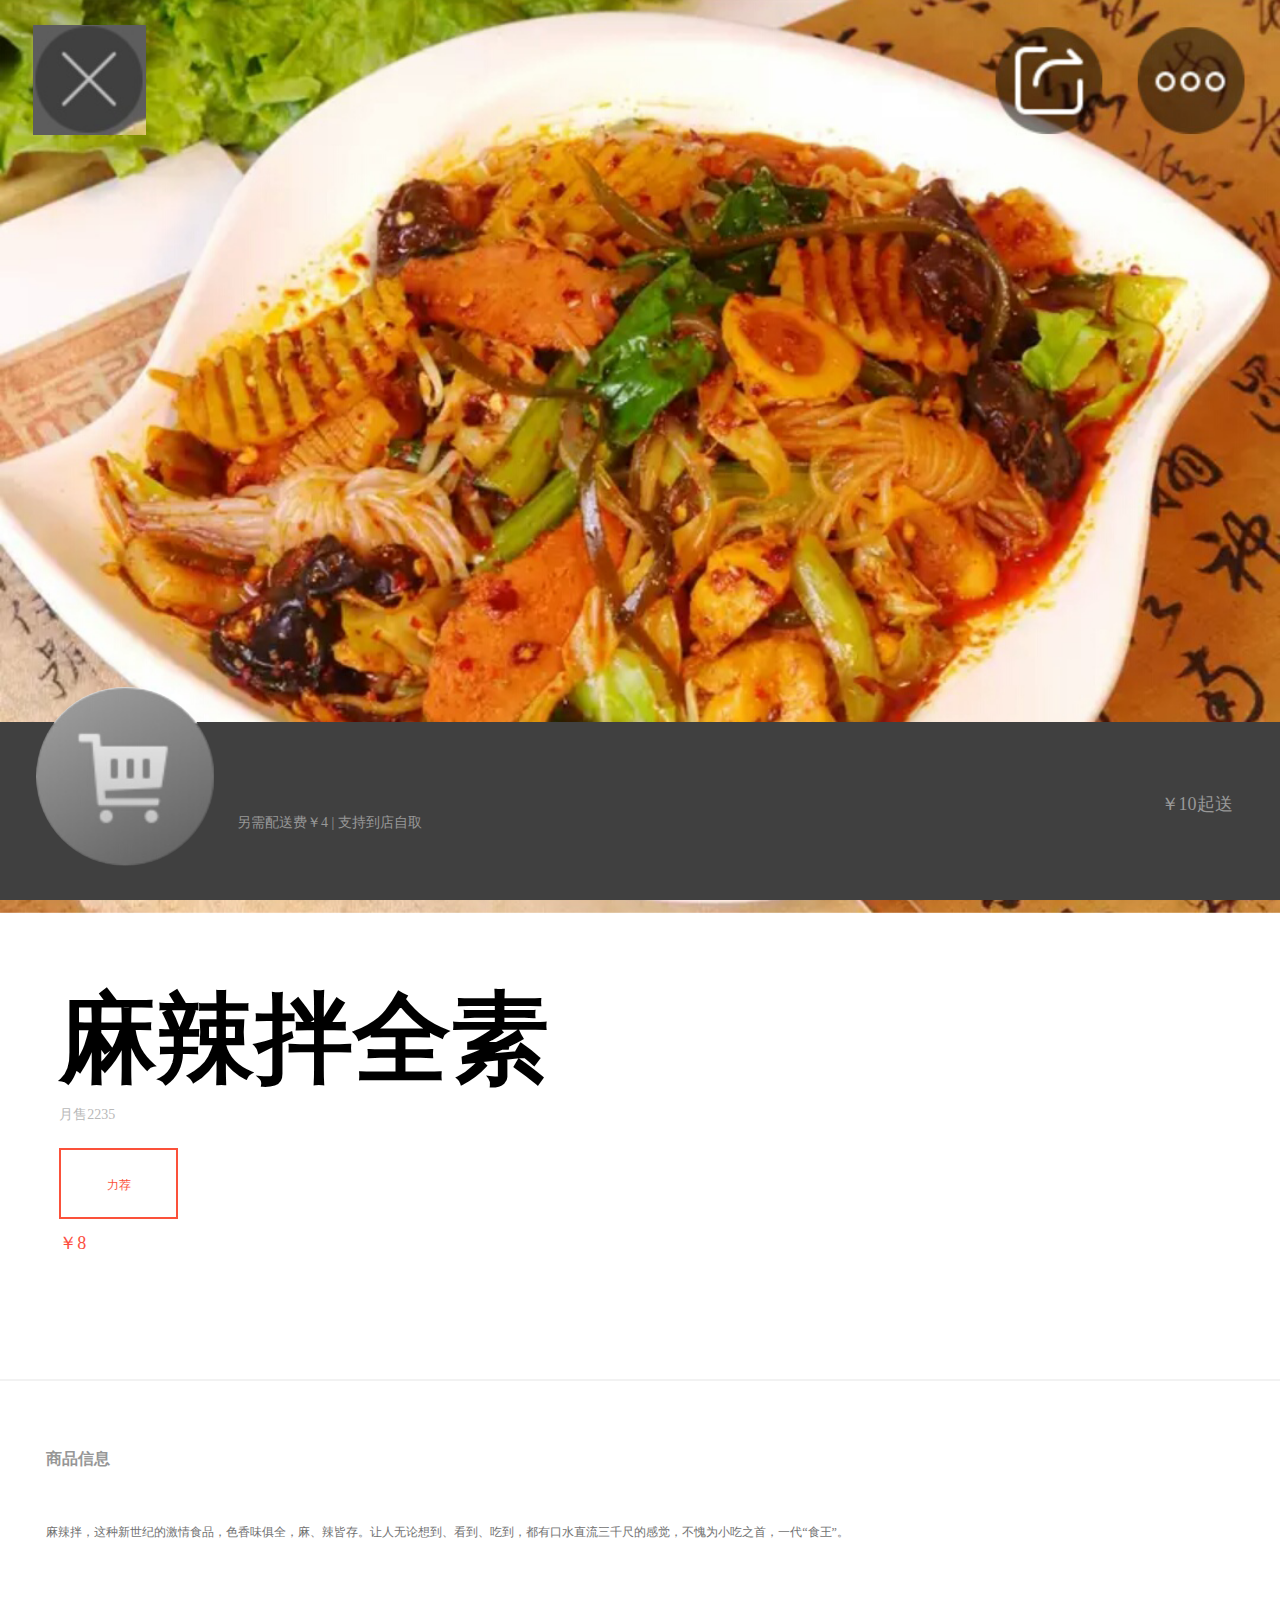
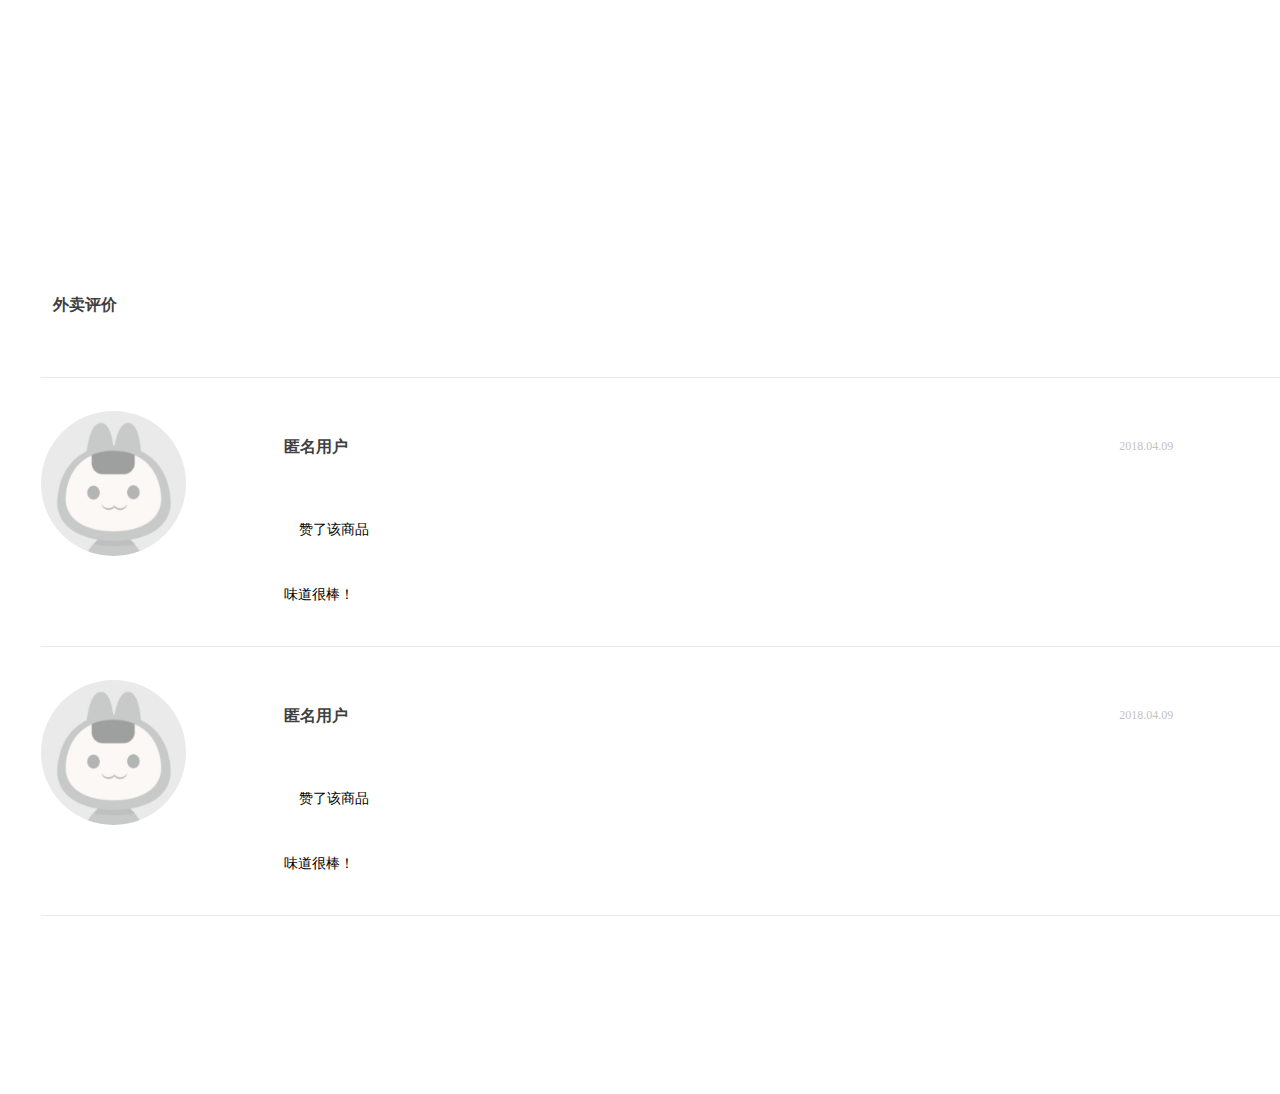
<file: thing.html>
<!doctype html>
<html lang="en">
<head>
    <meta charset="UTF-8">
    <meta name="viewport"
          content="width=device-width, user-scalable=no, initial-scale=1.0, maximum-scale=1.0, minimum-scale=1.0">
    <meta http-equiv="X-UA-Compatible" content="ie=edge">
    <title>Document</title>
    <link rel="stylesheet" href="css/thing.css">
    <link rel="stylesheet" href="css/public.css">
    <script src="js/rem.js"></script>
</head>
<body>
<div class="banner">
    <a href="dianpu.html">
    <div class="cloose">
        <img src="img/images/cha1.png" alt="">
    </div>
    </a>
    <img src="img/images/t1.png" alt="">
</div>
<div class="information">
    <h5>麻辣拌全素</h5>
    <p>月售<span>2235</span></p>
    <div class="tuijian">力荐</div>
    <em>￥8</em>
</div>
<div class="xinxi">
    <h5>商品信息</h5>
    <p>麻辣拌，这种新世纪的激情食品，色香味俱全，麻、辣皆存。让人无论想到、看到、吃到，都有口水直流三千尺的感觉，不愧为小吃之首，一代“食王”。</p>
</div>
<div class="think">
    <h5>外卖评价</h5>
    <span>&#xe628;</span>
</div>
<div class="think-item">
    <div class="think think-content">
        <div class="touxiang-img"></div>
        <div class="think-wenzi">
            <div class="think-title">
                <h5>匿名用户</h5>
                <span>2018.04.09</span>
            </div>

            <div class="p">
                <i>&#xe702;</i>
                赞了该商品
            </div>
            <p>味道很棒！</p>
        </div>
    </div>
    <div class="think think-content">
        <div class="touxiang-img"></div>
        <div class="think-wenzi">
            <div class="think-title">
                <h5>匿名用户</h5>
                <span>2018.04.09</span>
            </div>

            <div class="p">
                <i>&#xe702;</i>
                赞了该商品
            </div>
            <p>味道很棒！</p>
        </div>
    </div>
</div>

<div class="buy">
    <div class="buy-car"></div>
    <span>
        另需配送费￥4 | 支持到店自取
    </span>
    <em>￥10起送</em>
</div>
</body>
</html>
</file>
<file: css/index.css>
@font-face {
    font-family: 'iconfont';  /* project id 620808 */
    src: url('https://at.alicdn.com/t/font_620808_z9x2cuvn0442t9.eot');
    src: url('https://at.alicdn.com/t/font_620808_z9x2cuvn0442t9.eot?#iefix') format('embedded-opentype'),
    url('https://at.alicdn.com/t/font_620808_z9x2cuvn0442t9.woff') format('woff'),
    url('https://at.alicdn.com/t/font_620808_z9x2cuvn0442t9.ttf') format('truetype'),
    url('https://at.alicdn.com/t/font_620808_z9x2cuvn0442t9.svg#iconfont') format('svg');
}
body{
    background: #F4F4F4;
}
.top{
    width: 100%;
    height: 1.44rem;
    padding:0 0.43rem;
    background: #fff;
    position: fixed;
    top:0;
    left:0;
    z-index:2999;
}
.weather{
    width: 0.76rem;
    height: 100%;
    font-size: 14px;
    text-align: center;
    padding-top: 0.11rem;
    color: #656565;
    float: left;
}
.weather p{
    font-family: 'iconfont';
    font-size: 24px;
}
.weather span{
    font-size: 14px;
    margin-top: 0.05rem;
}
.address{
    width: 1.9rem;
    height: 100%;
    text-align: center;
    line-height: 1.44rem;
    font-size: 18px;
    color: #656565;
    float: left;
}
.address em{
    font-size: 12px;
    font-family: 'iconfont';
    margin-left: 0.11rem;
    color: #656565;
}
.search{
    width: 6.21rem;
    height: 0.88rem;
    border-radius: 1rem;
    background: #EEEEEE;
    margin-top: 0.27rem;
    margin-left: 0.1rem;
    float: left;
}
.search-icon{
    font-family: 'iconfont';
    font-size: 20px;
    width: 0.54rem;
    height: 0.58rem;
    margin-top: 0.1rem;
    margin-left: 0.1rem;
    float: left;
    border:none;
    background: #eeeeee;
    outline: none;
    color: #666666;
}
.search-word{
    border:none;
    background: #eeeeee;
    float: left;
    width: 4.95rem;
    height: 0.8rem;
    margin-top: 0.05rem;
    margin-left: 0.19rem;
    line-height: 0.88rem;
    outline: none;
    color: #666666;
}
.add{
    height: 1.44rem;
    line-height:1.24rem;
    font-size: 30px;
    color: #666666;
    float: right;
}
.banner{
    width: 100%;
    height: 2.9rem;
    border-top:0.02rem solid #EDEFEE;
    background: #00A0CE;
    margin-top: 1.44rem;
    position: relative;
    overflow: hidden;
}
.banner-img{
    width: 32.4rem;
    height: 2.9rem;
}
.banner-img img{
    float: left;
}
.banner-nav{
    position: absolute;
    width: 2.12rem;
    height: 0.2rem;
    bottom:0.05rem;
    left:4.8rem;
    z-index:999;
}
.banner-nav-first{
    width: 0.18rem;
    height: 0.18rem;
    border-radius: 50%;
    background-color: #b5b5b5;
    float: left;
    margin-left: 0.2rem;
}
.banner-nav-first.active{
    background: #fff;
}
.icons{
    width: 100%;
    height: 7.31rem;
    padding:0.58rem 0.23rem;
    background: #fff;
}
.icon-five{
    height: 1.96rem;
}
.icon1{
    width: 1.9rem;
    height: 1.96rem;
    color: #6B6B6B;
    font-size: 0.3rem;
    text-align: center;
    float: left;
}
.icon2{
    margin-left: 0.2rem;
}
.icon1 img{
    width: 1.37rem;
    height: 1.37rem;
    margin:0 auto;
    margin-bottom: 0.1rem;
}
.icon-line{
    width: 9.84rem;
    height: 0.02rem;
    background: #F7F7F7;
    margin:0 auto;
    margin-top: 0.56rem;
}
.icon-top{
    height: 1.28rem;
    margin-top: 0.38rem;
}
.icon-ten-first{
    width: 2rem;
    height: 1.28rem;
    float: left;
    text-align: center;
    font-size: 12px;
}
.icon-ten-first p{
    font-family: 'iconfont';
    font-size: 20px;
}
.icon-bottom{
    margin-top: 0.67rem;
}
.forexample{
    width: 100%;
    height: 7.26rem;
    background: #fff;
    margin-top: 0.3rem;
    padding:0.28rem;
}
.fe-img1{
    width: 3.28rem;
    height: 6.68rem;
    float: left;
    margin-right: 0.24rem;
}
.fe-img2{
    width: 6.71rem;
    height: 3.21rem;
    margin-bottom: 0.24rem;
}
.fe-img3{
    width: 3.14rem;
    height: 3.22rem;
    float: left;
    margin-right: 0.24rem;
}
.fe-img4{
    width: 3.32em;
    height: 3.22rem;
    float: left;
}
.row-img{
    width: 100%;
    height: 2.7rem;
    margin-top: 0.3rem;
}
.like{
    margin-top: 0.3rem;
    width: 100%;
    height: auto;
    background: #fff;
    padding:0 0.3rem;
    margin-bottom: 1.5rem;
}
.like-title{
    width: 100%;
    height: 1.04rem;
    line-height:1rem;
    text-align: center;
    font-size: 12px;
    color: #CECECE;
}
.like-nav1{
    width: 10.22rem;
    height: 3.52rem;
    border-bottom: 0.01rem solid #F0F0F0;
}
.like-nav1 img{
    width: 2.4rem;
    height: 2.4rem;
    float: left;
    margin-top: 0.45rem;
    margin-right: 0.37rem;
}
.like-word{
    width: 6.72rem;
    height: 2.55rem;
    float: left;
    margin-top: 0.4rem;
}
.like-word-title{
    height: 0.6rem;
}
.like-word h5{
    float: left;
    font-size: 16px;
}
.waimai{
    width: 0.77rem;
    height: 0.45rem;
    border-radius: 0.05rem;
    background: #FAEB2E;
    border:#B99062;
    color: #B99062;
    text-align: center;
    line-height: 0.45rem;
    font-size: 12px;
    float: left;
    margin-left: 0.18rem;
    margin-top: 0.1rem;
}
.like-word p{
    margin-top: 0.25rem;
    font-size: 12px;
    color: #767676;
}
.like-word p span{
    margin-left: 0.39rem;
}
.free{
    width: 3.55rem;
    height: 0.45rem;
    text-align: center;
    line-height: 0.45rem;
    border-radius: 0.5rem;
    background: #FFF4F2;
    border:0.01rem solid #F1D3D1;
    color: #FF675C;
    font-size: 0.08rem;
    margin-top: 0.2rem;
}
.daohang{
    width: 100%;
    height: 1.5rem;
    border-top: 0.02rem solid #E6E6E6;
    position: fixed;
    bottom:0;
    left:0;
    background: #fff;
    padding:0.18rem 0.88rem 0;
}
.daohang1{
    width: 0.84rem;
    height: 100%;
    text-align: center;
    font-family: 'iconfont';
    font-size: 18px;
    float: left;
}
.daohang2{
    margin-left: 1.8rem;
}
.daohang1 span{
    text-align: center;
    font-size: 12px;
}
.daohang3{
    color:#26B1B4;
}


.fan{
    width: 100vw;
    height: 100vh;
    position: fixed;
    background-color: #fff;
    top:0;
    z-index:9999;
    line-height: 1.44rem;
    overflow-y: scroll;
    display: none;
}
.top{
    background-color: #fff;
    height: 1.44rem;
    width: 100vw;
}
.cha{
    float: left;
}
.chaopai{
    font-size: 0.6rem;
    float: left;
    margin-left: 1rem;
}
.fan_xiangqing{
    position: absolute;
    top:1.64rem;
    background-color: #fff;
    font-size: 0.4rem;
}

.fan_xq_top{
    width: 100vw;
    height: 1rem;
    border-bottom: 0.02rem dashed #ccc;
}
.dian{
    float: left;
    margin-left: 0.3rem;
    height: 1rem;
    line-height: 1rem;
}
.pingjia{
    float: right;
    margin-right: 0.3rem;
    height: 1rem;
    line-height: 1rem;
}
.peisong{
    float: right;
    margin-right: 0.3rem;
    height: 1rem;
    line-height: 1rem;
}
.fan_xq_neirong{
    width: 100vw;

    background-color: #fff;
    position: absolute;
    top:1rem;
}
.fanfan{
    margin-bottom: 0.3rem;
    height: 3rem;
    width: 100vw;
    border-bottom:0.02rem solid #ccc;
    position: relative;
}
.fan_xq_tu{
    width: 3rem;
    height: 2.4rem;
    background-color: #ccc;
    margin-top: 0.3rem;
    margin-left:0.3rem;
    float: left;
}
.fan_fanxiangqing{
    float: left;
    position: relative;
    height: 3rem;
}
.fanming{
    /*float: left;*/
    margin-left: 0.3rem;
    font-size: 0.5rem;
    height: 0.8rem;
    line-height: 1.2rem;
}
.shengyu{
    margin-left: 0.3rem;
    height: 1rem;
    /*line-height: 1rem;*/
}
.fan_tiao{
    width: 4rem;
    height: 0.2rem;
    border-radius: 0.2rem;
    background-color: #ff6700;
    float: left;
    margin-left:0.3rem;
}
.jiage{
    position: absolute;
    bottom: 0;
    left:0.3rem;
    height: 0.8rem;
    line-height: 0.8rem;
    font-size: 0.6rem;
    color: #ff6700;
}
.qianjiage{
    position: absolute;
    bottom: 0;
    left:1.5rem;
    height: 0.8rem;
    line-height: 0.8rem;
    text-decoration: line-through;
}
.fan_qiang{
    width: 2rem;
    height: 1rem;
    background-color: #ff6700;
    /*float: right;*/
    text-align: center;
    border-radius: 0.1rem;
    color: #fff;
    line-height: 1rem;
    position: absolute;
    bottom:0.3rem;
    right:0.3rem;
}
</file>
<file: css/public.css>
*{
    margin: 0;
    padding: 0;
    text-decoration: none;
    font-style: normal;
    list-style: none;
    -webkit-tap-highlight-color: rgba(0, 0, 0, 0);
    box-sizing:border-box;
    font-family: '苹方';
}
img{
    width: 100%;
    height: 100%;
    border: 0;
    display: block;
}
a{
    text-decoration: none;
    background: #fff;
    color: #000;
}
</file>
<file: css/book.css>
@font-face {
    font-family: 'iconfont';  /* project id 620808 */
    src: url('https://at.alicdn.com/t/font_620808_z9x2cuvn0442t9.eot');
    src: url('https://at.alicdn.com/t/font_620808_z9x2cuvn0442t9.eot?#iefix') format('embedded-opentype'),
    url('https://at.alicdn.com/t/font_620808_z9x2cuvn0442t9.woff') format('woff'),
    url('https://at.alicdn.com/t/font_620808_z9x2cuvn0442t9.ttf') format('truetype'),
    url('https://at.alicdn.com/t/font_620808_z9x2cuvn0442t9.svg#iconfont') format('svg');
}
body{
    background: #F1F1F1;
}
.top{
    width: 100%;
    height: 1.42rem;
    background: #F9F9F9;
    border-bottom: 0.02rem solid #E2E2E2;
    padding-left: 0.39rem;
    line-height: 1.42rem;
    font-size: 14px;
    color: #646464;
    position: fixed;
    top:0;
    left:0;
    z-index: 999;
}
.content{
    width: 100%;
    height: auto;
    margin-top: 6.12rem;
    text-align: center;
}
.content-img{
    width: 3.53rem;
    height: 3.58rem;
    margin:0 auto;
    margin-bottom: 0.48rem;
}
.content p{
    font-size: 14px;
    color:#989898;
}
.login{
    width: 4.1rem;
    height: 1.16rem;
    border:0.02rem solid #10C4AC;
    text-align: center;
    line-height: 1.16rem;
    color: #10C4AC;
    font-size: 18px;
    margin:0 auto;
    margin-top: 0.49rem;
}
.daohang{
    width: 100%;
    height: 1.5rem;
    border-top: 0.02rem solid #E6E6E6;
    position: fixed;
    bottom:0;
    left:0;
    background: #fff;
    padding:0.18rem 0.88rem 0;
}
.daohang1{
    width: 0.84rem;
    height: 100%;
    text-align: center;
    font-family: 'iconfont';
    font-size: 18px;
    float: left;
}
.daohang2{
    margin-left: 1.8rem;
}
.daohang1 span{
    text-align: center;
    font-size: 12px;
}
.daohang3{
    color:#26B1B4;
}





.gerenjiemian{
    width: 100vw;
    height: 100vh;
    background-color: #f1f1f1;
    position: fixed;
    top:0;
    display: none;
    z-index: 1000;
}
.geren_shang{
    position: absolute;
    /*top:0.3rem;*/
    /*left:0.5rem;*/
    width: 100%;
    height: 1.5rem;
    background-color: #fff;

}
.cha{
    position: absolute;
    font-size: 1rem;
    line-height: 1.5rem;
    /*background-color: #000;*/
    width: 1.5rem;
    text-align: center;
    z-index:10;
}
.yanzheng{
    float: left;
    font-size: 0.6rem;
    line-height: 1.5rem;
    width: 100%;
    text-align: center;
    position: absolute;
    top:0;
}
.kefu{
    float: right;
    font-size: 0.4rem;
    line-height: 1.5rem;
    margin-right:0.3rem;
}
.neirong{
    position: absolute;
    top:2rem;
    width: 100%;
}
.yanzheng1{
    position: absolute;
    font-size: 0.5rem;
    /*width: 1rem;*/
    width:3.5rem;
    height: 1rem;
    background-color: #26B1B4;
    right:0.3rem;
    line-height: 1rem;
    text-align: center;
    color: #fff;
}
.shurukuang{
    margin-left: 0.3rem;
    position: absolute;
    outline: none;
    border:0.01rem solid #26B1B4;
}
.yanzheng_hong{
    position: absolute;
    top:3.5rem;
    /*background-color: #fff;*/
    font-size: 0.5rem;
    left:0.3rem;
    color: #FF9991;
}
.yanzhengma{
    position: absolute;
    top:4.3rem;
    /*background-color: #fff;*/
    left:0.3rem;
}
.yanzhengma input{
    outline:none;
    border:0.01rem solid #26B1B4;
}
.kaishi{
    width: 10.2rem;
    height: 1.5rem;
    background-color: #26B1B4;
    position: absolute;
    top:6.2rem;
    left:0.3rem;
    line-height: 1.5rem;
    text-align: center;
    color: #fff;
    font-size: 0.8rem;
}
.xieyi{
    /*position: absolute;*/
    position: relative;
    top:8rem;
    left: 0;
    right:0;
    margin: auto;
    /*background-color: #fff;*/
    text-align: center;
    font-size: 0.5rem;
}
</file>
<file: css/dianpu.css>
@font-face {
    font-family: 'iconfont';  /* project id 620808 */
    src: url('https://at.alicdn.com/t/font_620808_zjkd9m62i5sl9pb9.eot');
    src: url('https://at.alicdn.com/t/font_620808_zjkd9m62i5sl9pb9.eot?#iefix') format('embedded-opentype'),
    url('https://at.alicdn.com/t/font_620808_zjkd9m62i5sl9pb9.woff') format('woff'),
    url('https://at.alicdn.com/t/font_620808_zjkd9m62i5sl9pb9.ttf') format('truetype'),
    url('https://at.alicdn.com/t/font_620808_zjkd9m62i5sl9pb9.svg#iconfont') format('svg');
}
.top{
    width: 100%;
    height: 3.82rem;
    background: #895522;
    padding-top:0.01rem;
    position: relative;
}
.to-top{
    width: 100%;
    height: 1.2rem;
    padding:0 0.2rem;
    line-height:1.2rem;
    font-family: 'iconfont';
    color: #fff;
    font-size: 24px;
    position: absolute;
    top:0;
    left:0;
    z-index: 999;
}
.to-top a{
    line-height: 1.2rem;
    font-family: 'iconfont';
    color: #fff;
    font-size: 24px;
    background: #895522;
}
.top img{
    width: 2.44rem;
    height: 2.46rem;
    position: absolute;
    bottom:-0.3rem;
    left:0.3rem;
}
.top h5{
    font-size: 16px;
    color: #fff;
    margin-top: 1.72rem;
    margin-left: 3.05rem;
    font-weight:normal;
}
.top p{
    color: #D1CBB7;
    font-size: 14px;
    margin-top: 0.06rem;
    margin-left: 3.05rem;
}
.top-nav{
    width: auto;
    height: 0.6rem;
    margin-top: 0.06rem;
    margin-left: 3.05rem;
}
.top-nav1{
    width: 1.6rem;
    height: 0.52rem;
    border-radius: 0.25rem;
    border:0.02rem solid #CFA654;
    color: #CFA654;
    font-size: 12px;
    line-height: 0.47rem;
    text-align: center;
    float: left;
}
.top-nav2{
    margin-left: 0.28rem;
}
.list{
    width: 100%;
    height: 1.16rem;
    line-height: 1rem;
    padding: 0 1.3rem;
    margin-top: 0.32rem;
    border-bottom:0.01rem solid #F4F4F4;
}
.list span{
    height: 100%;
    width: auto;
    text-align: center;
    line-height: 1.16rem;
    font-size: 16px;
    color:#636363;
    padding-bottom: 0.18rem;
}
.list span:hover{
    border-bottom: 0.02rem solid #FDB000;
}
.list-span2{
    margin-left: 2.06rem;
}
.left-list{
    width: 2.24rem;
    height: auto;
    float: left;
    margin-bottom: 1.5rem;
}
.left-list-nav1{
    width: 100%;
    height: 1.57rem;
    line-height: 1.57rem;
    text-align: center;
    color: #787878;
    font-size: 14px;
}
.right-list{
    width: 8.15rem;
    height: auto;
    float: right;
}
.right-list h5{
    font-size: 16px;
    color: #4B4B4B;
    margin-top: 0.2rem;
    margin-bottom: 0.4rem;
}
.item{
    width: 100%;
    height: 3.39rem;
}
.item img{
    width: 2.44rem;
    height: 2.46rem;
    float: left;
}
.rightlist-word{
    float: left;
}
.rightlist-word h5{
    font-size: 16px;
    margin-bottom: 0.2rem;
    margin-left: 0.3rem;
}
.rightlist-word i{
    float: left;
    font-size: 12px;
    color: #C6C6C6;
    margin-bottom: 0.2rem;
    margin-left: 0.3rem;
}
.rightlist-word p{
    color: #FC4B43;
    font-size: 14px;
    margin-left: 0.3rem;
}
.buy{
    width: 100%;
    height: 1.5rem;
    background: #404040;
    position: fixed;
    bottom:0;
    left:0;
    line-height:1.1rem;
}
.buy-car{
    width: 1.51rem;
    height: 1.51rem;
    border-radius: 50%;
    position: absolute;
    top:-0.3rem;
    left:0.3rem;
    background: url("../img/images/buy.png");
    background-size: cover;
    background-position: center;
}
.buy span{
    margin-left: 2rem;
    font-size: 14px;
    color: #989898;
}
.buy em{
    float: right;
    font-size: 18px;
    color: #989898;
    line-height:1.4rem;
    padding-right: 0.4rem;
}
</file>
<file: css/find.css>
@font-face {
    font-family: 'iconfont';  /* project id 620808 */
    src: url('https://at.alicdn.com/t/font_620808_z9x2cuvn0442t9.eot');
    src: url('https://at.alicdn.com/t/font_620808_z9x2cuvn0442t9.eot?#iefix') format('embedded-opentype'),
    url('https://at.alicdn.com/t/font_620808_z9x2cuvn0442t9.woff') format('woff'),
    url('https://at.alicdn.com/t/font_620808_z9x2cuvn0442t9.ttf') format('truetype'),
    url('https://at.alicdn.com/t/font_620808_z9x2cuvn0442t9.svg#iconfont') format('svg');
}
.top{
    width: 100%;
    height: 2.76rem;
    border-bottom: 0.02rem solid #E5E5E5;
    position: fixed;
    top:0;
    left:0;
    z-index: 999;
}
.top-top{
    width: 100%;
    height: 1.42rem;
    background: #F9F9F9;
    border-bottom: 0.02rem solid #B3B3B3;
    padding-left: 0.39rem;
    line-height: 1.42rem;
    font-size: 14px;
    color: #646464;
}
.top-bottom{
    width: 100%;
    height: 1.32rem;
    line-height:1.32rem;
    font-size: 14px;
    color: #9A9A9A;
    display: flex;
    overflow-x: scroll;
    background: #fff;
}
.top-bottom-word{
    margin-left: 0.8rem;
    flex-wrap: wrap;
    display: flex;
    flex-shrink: 0;
    border-bottom: 0.08rem solid #fff;
}
.top-bottom-word:hover{
    color: #1C1C1C;
    border-bottom: 0.08rem solid #23D3BF;
}
.top-bottom-word1{
    padding-right: 0.41rem;
}
.top-bottom::-webkit-scrollbar{
    display: none; /* 消失 */
}
.container{
    width: 100%;
    height: auto;
    background: #fff;
    margin-top: 2.76rem;
    margin-bottom: 1.5rem;
}
.content{
    width: 100%;
    height: 5.64rem;
    border-bottom: 0.02rem solid #E5E5E5;
    padding:0.49rem 0.4rem 0;
}
.content h5{
    font-size: 16px;
    letter-spacing: 0.03rem;
}
.content-img{
    margin-top: 0.33rem;
    height: 2.52rem;
}
.content-img1{
    width: 3.2rem;
    height: 2.52rem;
    float: left;
}
.content-img2{
    width: 3.21rem;
    height: 2.52rem;
    margin:0 0.14rem;
    float: left;
}
.content p{
    font-family: 'iconfont';
    margin-top: 0.3rem;
    font-size: 12px;
    color: #BFBFBF;
}
.daohang{
    width: 100%;
    height: 1.5rem;
    border-top: 0.02rem solid #E6E6E6;
    position: fixed;
    bottom:0;
    left:0;
    background: #fff;
    padding:0.18rem 0.88rem 0;
}
.daohang1{
    width: 0.84rem;
    height: 100%;
    text-align: center;
    font-family: 'iconfont';
    font-size: 18px;
    float: left;
}
.daohang2{
    margin-left: 1.8rem;
}
.daohang1 span{
    text-align: center;
    font-size: 12px;
}
.daohang3{
    color:#26B1B4;
}
</file>
<file: css/information.css>
@font-face {
    font-family: 'iconfont';  /* project id 620808 */
    src: url('https://at.alicdn.com/t/font_620808_f7den7uwebmg3nmi.eot');
    src: url('https://at.alicdn.com/t/font_620808_f7den7uwebmg3nmi.eot?#iefix') format('embedded-opentype'),
    url('https://at.alicdn.com/t/font_620808_f7den7uwebmg3nmi.woff') format('woff'),
    url('https://at.alicdn.com/t/font_620808_f7den7uwebmg3nmi.ttf') format('truetype'),
    url('https://at.alicdn.com/t/font_620808_f7den7uwebmg3nmi.svg#iconfont') format('svg');
}
body{
    background:#F1F1F1;
}
.top{
    width: 100%;
    height: 1.4rem;
    padding-left: 0.43rem;
    background: #F9F9F9;
    border-bottom: 0.02rem solid #B3B3B3;
    font-size: 18px;
    color: #676767;
    line-height:1.4rem;
}
.top a{
    background: #F9F9F9;
    font-family: 'iconfont';
    font-size: 18px;
    color: #676767;
    line-height: 1.4rem;
}
.top span{
    color: #525252;
    font-size: 16px;
}
.container{
    width: 100%;
    height: auto;
    margin-top: 0.3rem;
}
.item{
    width: 100%;
    height: 1.36rem;
    background: #fff;
    border-bottom: 0.01rem solid #F7F7F7;
    padding:0 0.4rem;
    color: #333333;
    font-size: 16px;
    line-height:1.36rem;
}
.item i{
    font-family: 'iconfont';
    float: right;
    color: #909090;
}
.item span{
    float: right;
    margin-right: 0.22rem;
}
.item h5{
    font-size: 16px;
    float: right;
    margin-right: 0.22rem;
    font-weight: 400;
    color: #7CCDC5;
}
.item em{
    font-size: 18px;
    color: #D7703E;
    margin-left: 0.1rem;
}
</file>
<file: css/person.css>
@font-face {
    font-family: 'iconfont';  /* project id 620808 */
    src: url('https://at.alicdn.com/t/font_620808_gqbas99br8dunmi.eot');
    src: url('https://at.alicdn.com/t/font_620808_gqbas99br8dunmi.eot?#iefix') format('embedded-opentype'),
    url('https://at.alicdn.com/t/font_620808_gqbas99br8dunmi.woff') format('woff'),
    url('https://at.alicdn.com/t/font_620808_gqbas99br8dunmi.ttf') format('truetype'),
    url('https://at.alicdn.com/t/font_620808_gqbas99br8dunmi.svg#iconfont') format('svg');
}
.top{
    width: 100%;
    height: 3.19rem;
    background: #26B1B4;
    position: relative;
    padding-top: 0.2rem;
}
.shezhi{
    font-family: 'iconfont';
    margin-left: 0.42rem;
    font-size: 26px;
    color: #C9E5E6;
    float: left;
}
.item{
    font-family: 'iconfont';
    font-size: 26px;
    color: #C9E5E6;
    margin-right: 0.42rem;
    float: right;
}
.top-img{
    width: 1.79rem;
    height: 1.79rem;
    border-radius: 50%;
    border:0.08rem solid #fff;
    background: url("../img/images/t1_07.png");
    background-position: center;
    background-size: cover;
    margin:0 auto;
    position: absolute;
    bottom:-0.66rem;
    left:0;
    right:0;
}
.top h5{
    font-size: 16px;
    position: absolute;
    bottom:-1.3rem;
    left:0;
    right: 0;
    margin-left: 4.27rem;
}
.part1{
    width: 9.61rem;
    height: 3.26rem;
    margin:0 auto;
    margin-top: 1.3rem;
    border-bottom: 0.01rem solid #E5E5E5;
    padding:0 1.1rem;
}
.part-1{
    width: 0.79rem;
    height: 1.4rem;
    float: left;
    text-align: center;
    font-size: 12px;
    color: #707070;
    margin-top: 1.2rem;
}
.part-2{
    margin-left: 2.44rem;
}
.part-1 img{
    width: 0.79rem;
    height: 0.75rem;
    margin-bottom: 0.3rem;
}
.part2{
    width: 9.86rem;
    height: 5.83rem;
    margin: 0 auto;
    padding:0.44rem 0rem;
    border-bottom: 0.01rem solid #E5E5E5;
}
.part2 h5{
    font-size: 14px;
    color: #000;
}
.part-top{
    margin-top: 0.64rem;
    padding:0 0.22rem;
}
.part2-1{
    width: 1.84rem;
    height: 1.42rem;
    float: left;
    text-align: center;
    color: #474747;
    font-size: 12px;
}
.pt-1{
    width: 0.73rem;
    height: 0.55rem;
    margin:0 auto;
    margin-bottom: 0.3rem;
}
.part2-2{
    margin-left: 0.6rem;
}
.part-bottom{
    margin-top: 1.06rem;
    float: left;
}
.part3{
    margin-bottom: 1.5rem;
    border:0;
}
.pt-2{
    width: 0.73rem;
    height: 0.68rem;
}
.pt-3{
    width: 0.59rem;
    height: 0.68rem;
}
.pt-4{
    width: 0.72rem;
    height: 0.68rem;
}
.daohang{
    width: 100%;
    height: 1.5rem;
    border-top: 0.02rem solid #E6E6E6;
    position: fixed;
    bottom:0;
    left:0;
    background: #fff;
    padding:0.18rem 0.88rem 0;
}
.daohang1{
    width: 0.84rem;
    height: 100%;
    text-align: center;
    font-family: 'iconfont';
    font-size: 18px;
    float: left;
}
.daohang2{
    margin-left: 1.8rem;
}
.daohang1 span{
    text-align: center;
    font-size: 12px;
}
.daohang3{
    color:#26B1B4;
}



.gerenjiemian{
    width: 100vw;
    height: 100vh;
    background-color: #f1f1f1;
    position: fixed;
    top:0;
    display: none;
    z-index: 1000;
}
.geren_shang{
    position: absolute;
    /*top:0.3rem;*/
    /*left:0.5rem;*/
    width: 100%;
    height: 1.5rem;
    background-color: #fff;

}
.cha{
    position: absolute;
    font-size: 1rem;
    line-height: 1.5rem;
    /*background-color: #000;*/
    width: 1.5rem;
    text-align: center;
    z-index:10;
}
.yanzheng{
    float: left;
    font-size: 0.6rem;
    line-height: 1.5rem;
    width: 100%;
    text-align: center;
    position: absolute;
    top:0;
}
.kefu{
    float: right;
    font-size: 0.4rem;
    line-height: 1.5rem;
    margin-right:0.3rem;
}
.neirong{
    position: absolute;
    top:2rem;
    width: 100%;
}
.yanzheng1{
    position: absolute;
    font-size: 0.5rem;
    /*width: 1rem;*/
    width:3.5rem;
    height: 1rem;
    background-color: #26B1B4;
    right:0.3rem;
    line-height: 1rem;
    text-align: center;
    color: #fff;
}
.shurukuang{
    margin-left: 0.3rem;
    position: absolute;
    outline: none;
    border:0.01rem solid #26B1B4;
}
.yanzheng_hong{
    position: absolute;
    top:3.5rem;
    /*background-color: #fff;*/
    font-size: 0.5rem;
    left:0.3rem;
    color: #FF9991;
}
.yanzhengma{
    position: absolute;
    top:4.3rem;
    /*background-color: #fff;*/
    left:0.3rem;
}
.yanzhengma input{
    outline:none;
    border:0.01rem solid #26B1B4;
}
.kaishi{
    width: 10.2rem;
    height: 1.5rem;
    background-color: #26B1B4;
    position: absolute;
    top:6.2rem;
    left:0.3rem;
    line-height: 1.5rem;
    text-align: center;
    color: #fff;
    font-size: 0.8rem;
}
.xieyi{
    /*position: absolute;*/
    position: relative;
    top:8rem;
    left: 0;
    right:0;
    margin: auto;
    /*background-color: #fff;*/
    text-align: center;
    font-size: 0.5rem;
}
</file>
<file: css/shezhi.css>
@font-face {
    font-family: 'iconfont';  /* project id 620808 */
    src: url('https://at.alicdn.com/t/font_620808_sxin01l0wyeklnmi.eot');
    src: url('https://at.alicdn.com/t/font_620808_sxin01l0wyeklnmi.eot?#iefix') format('embedded-opentype'),
    url('https://at.alicdn.com/t/font_620808_sxin01l0wyeklnmi.woff') format('woff'),
    url('https://at.alicdn.com/t/font_620808_sxin01l0wyeklnmi.ttf') format('truetype'),
    url('https://at.alicdn.com/t/font_620808_sxin01l0wyeklnmi.svg#iconfont') format('svg');
}
body{
    background:#F1F1F1;
}
.top{
    width: 100%;
    height: 1.4rem;
    padding-left: 0.43rem;
    background: #F9F9F9;
    border-bottom: 0.02rem solid #B3B3B3;
    line-height:1.2rem;
}
.top a{
    font-family: 'iconfont';
    font-size: 18px;
    color: #676767;
    line-height:1.2rem;
    background: #F9F9F9;
}
.top span{
    color: #525252;
    font-size: 16px;
}
.container{
    width: 100%;
    height: auto;
    margin-top: 0.3rem;
}
.item{
    width: 100%;
    height: 1.36rem;
    background: #fff;
    border-bottom: 0.01rem solid #F7F7F7;
    padding:0 0.4rem;
    color: #333333;
    font-size: 16px;
    line-height:1.36rem;
}
.item i{
    font-family: 'iconfont';
    float: right;
    color: #909090;
}
.item span{
    float: right;
    margin-right: 0.22rem;
}
.item em{
    font-size: 18px;
    color: #D7703E;
    margin-left: 0.1rem;
}
.tuichu{
    width: 10.1rem;
    height: 1.47rem;
    border-radius: 5px;
    box-shadow: 0px 5px 15px 2px #bfbfbf;
    border:0.02rem solid #CDCDCD;
    margin:0 auto;
    margin-top: 0.58rem;
    background: #fff;
    font-size: 18px;
    color: #323232;
    text-align: center;
    line-height: 1.47rem;
}
</file>
<file: css/thing.css>
@font-face {
    font-family: 'iconfont';  /* project id 620808 */
    src: url('https://at.alicdn.com/t/font_620808_qcofewf501fywrk9.eot');
    src: url('https://at.alicdn.com/t/font_620808_qcofewf501fywrk9.eot?#iefix') format('embedded-opentype'),
    url('https://at.alicdn.com/t/font_620808_qcofewf501fywrk9.woff') format('woff'),
    url('https://at.alicdn.com/t/font_620808_qcofewf501fywrk9.ttf') format('truetype'),
    url('https://at.alicdn.com/t/font_620808_qcofewf501fywrk9.svg#iconfont') format('svg');
}
.banner{
    width: 100%;
    height: 7.71rem;
    position: relative;
}
.cloose{
    width: 0.95rem;
    height: 0.93rem;
    position: absolute;
    top:0.21rem;
    left:0.28rem;
}
.information{
    height: 3.94rem;
    width: 100%;
    padding: 0.5rem;
    border-bottom: 0.02rem solid #F2F2F2;
}
.information p{
    font-size: 14px;
    color: #B9B9B9;
}
.tuijian{
    width: 1rem;
    height: 0.6rem;
    border:0.02rem solid #FB513A;
    text-align: center;
    line-height: 0.6rem;
    font-size: 12px;
    color: #FB513A;
    margin-top: 0.2rem;
}
.information em{
    color: #FC4F3F;
    font-size: 18px;
    float: left;
    margin-top: 0.1rem;
}
.xinxi{
    width: 100%;
    height: 3.82rem;
    background: #fff;
    padding:0.58rem 0.39rem;
}
.xinxi h5{
    font-size: 16px;
    color: #979797;
    margin-bottom: 0.45rem;
}
.xinxi p{
    font-size: 12px;
    color: #717171;
}
.think{
    width: 10.45rem;
    height: 1.22rem;
    border-bottom:0.01rem solid #e8e8e8;
    float: right;
    line-height:1.22rem;
    padding:0 0.1rem;
}
.think h5{
    width: 1.9rem;
    font-size: 16px;
    color: #3F3F3F;
    float: left;
}
.think span{
    float: right;
    font-size: 20px;
    font-family: 'iconfont';
}
.think-item{
    height: auto;
    margin-bottom:1.5rem;
    float: right;
}
.think-content{
    height: 2.27rem;
    padding: 0.28rem 0;
}
.touxiang-img{
    width: 1.22rem;
    height: 1.22rem;
    border-radius: 50%;
    background: url("../img/images/t1_07.png");
    background-size: cover;
    background-position: center;
    float: left;
}
.think-wenzi{
    width: 8.4rem;
    height: auto;
    float: right;
    margin-left: 0.3rem;
}
.think-title{
    width: 8.4rem;
    height: 0.9rem;
    line-height: 0.6rem;
    padding-right: 0.9rem;
}
.think-title h5{
    float: left;
}
.think-title span{
    font-size: 12px;
    color: #C3C3C3;
    float: right;
}
.think-wenzi .p{
    font-size: 14px;
    float: left;
    width: 8.4rem;
    float: left;
    line-height: 0.2rem;
}
.think-wenzi .p i{
    font-family: 'iconfont';
    font-size: 14px;
    color: red;
}
.think-wenzi p{
    font-size: 14px;
    margin-top: 0.04rem;
    line-height: 0.9rem;
}
.buy{
    width: 100%;
    height: 1.5rem;
    background: #404040;
    position: fixed;
    bottom:0;
    left:0;
    line-height:1.1rem;
}
.buy-car{
    width: 1.51rem;
    height: 1.51rem;
    border-radius: 50%;
    position: absolute;
    top:-0.3rem;
    left:0.3rem;
    background: url("../img/images/buy.png");
    background-size: cover;
    background-position: center;
}
.buy span{
    margin-left: 2rem;
    font-size: 14px;
    color: #989898;
}
.buy em{
    float: right;
    font-size: 18px;
    color: #989898;
    line-height:1.4rem;
    padding-right: 0.4rem;
}
</file>
